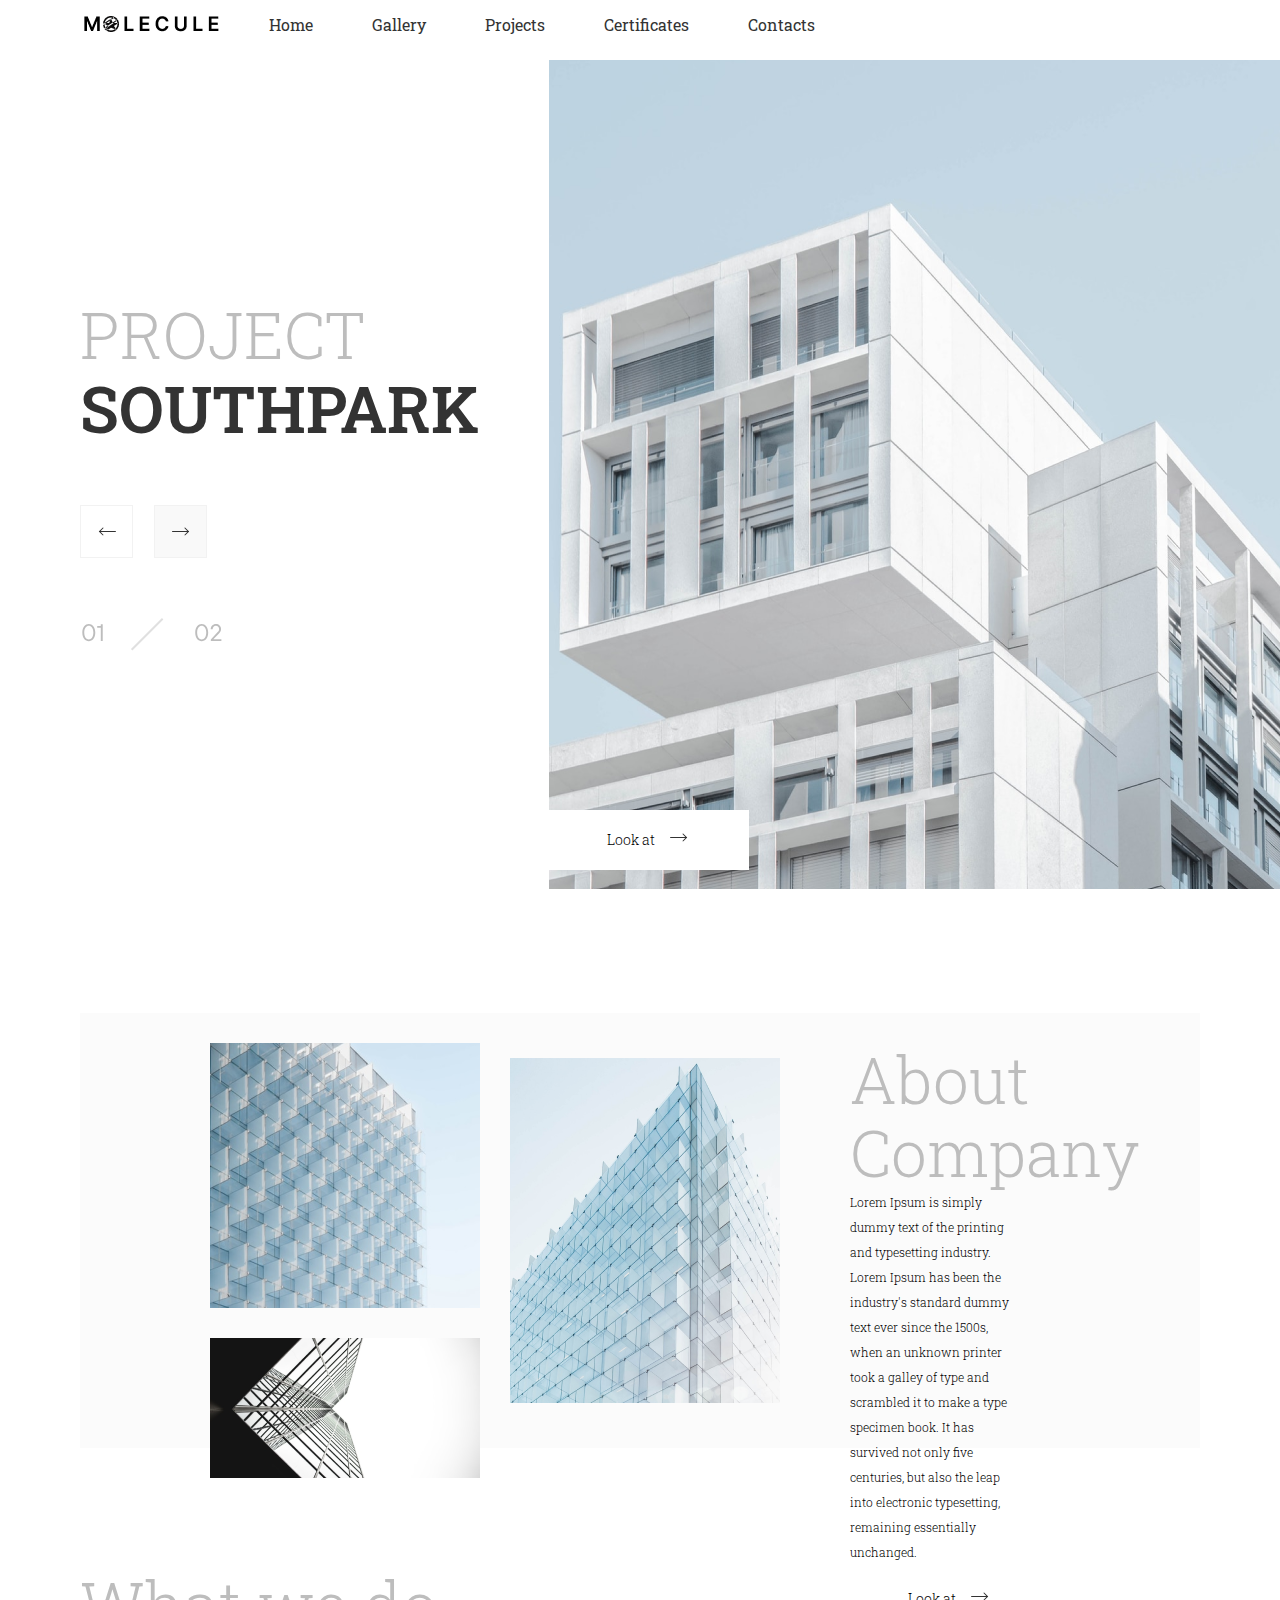
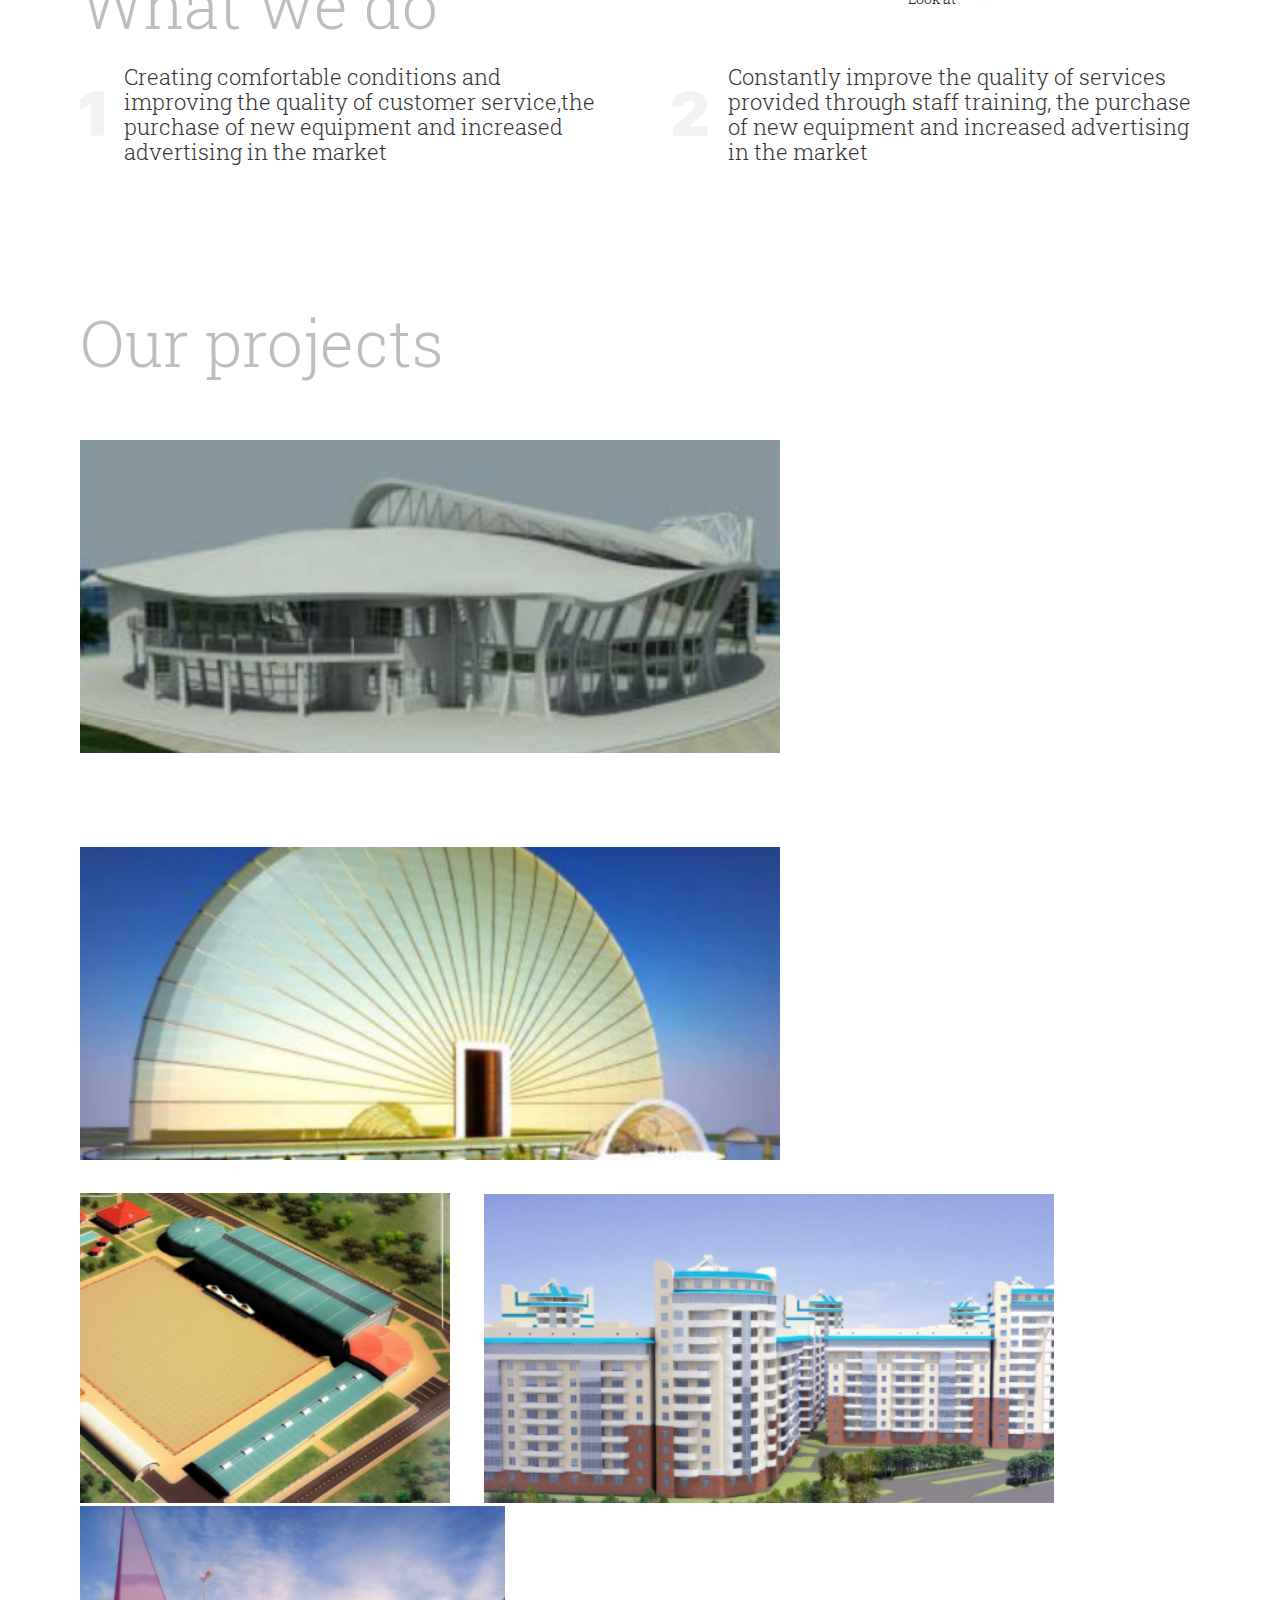
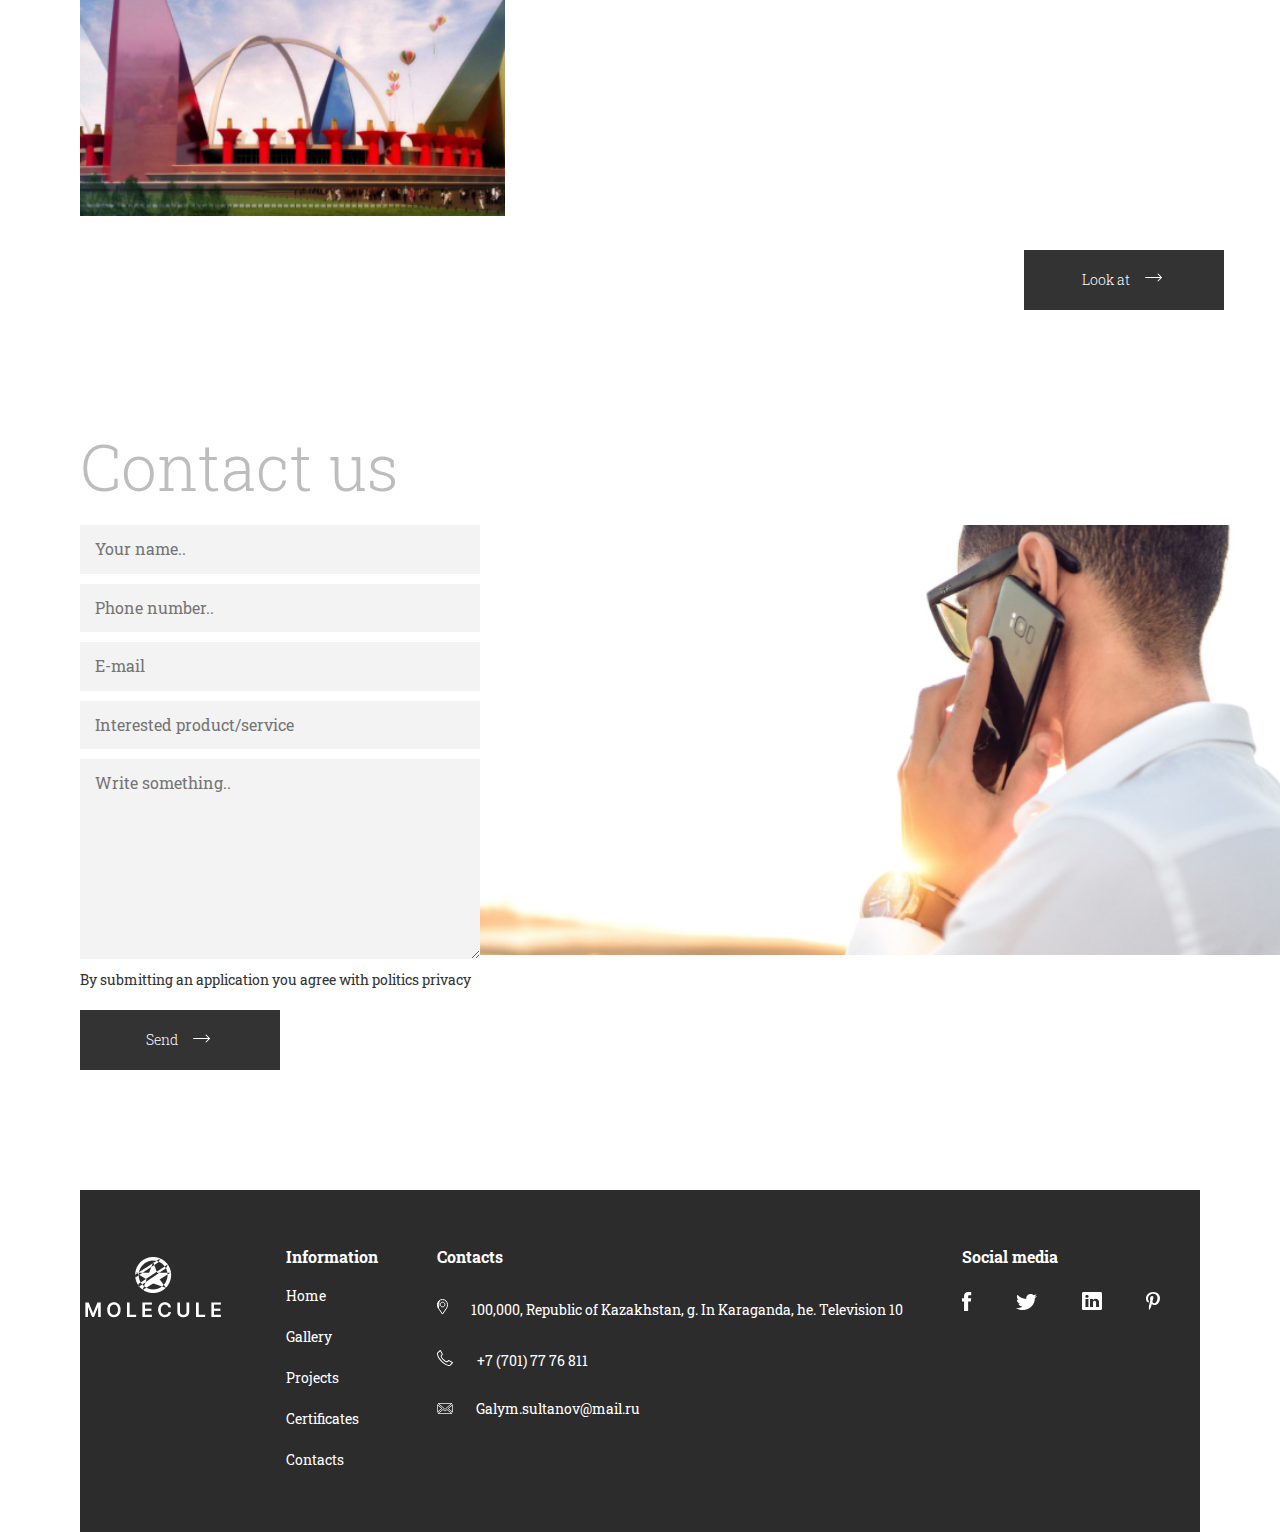
<file: index.html>
<!DOCTYPE html>
<html lang="en">

<head>
    <meta charset="UTF-8">
    <meta http-equiv="X-UA-Compatible" content="IE=edge">
    <meta name="viewport" content="width=device-width, initial-scale=1.0">
    <title>PROJECT NURTOWN</title>
    <link rel="stylesheet" href="./assets/normalize.css">
    <link rel="stylesheet" href="./style.css">
    <link rel="stylesheet" href="./gallery.html">

    <link rel="stylesheet" href="./projects.html">
    <link rel="preconnect" href="https://fonts.googleapis.com">
    <link rel="preconnect" href="https://fonts.gstatic.com" crossorigin>
    <link
        href="https://fonts.googleapis.com/css2?family=DM+Sans:wght@400;500;700&family=Roboto+Slab:wght@300;400;500;600&display=swap"
        rel="stylesheet">
    <link rel="stylesheet" href="./assets/flexboxgrid.min.css">
</head>

<body>
    <header>
        <div class="navigation">
            <nav class="nav-bar">
                <div class="logo">
                    <!-- <svg width="70" height="44" viewBox="0 0 70 44" fill="none" xmlns="http://www.w3.org/2000/svg"
                        xmlns:xlink="http://www.w3.org/1999/xlink">
                        <g clip-path="url(#clip0_1_162)">
                            <path
                                d="M45.6348 21.1039L46.9133 24.0542C47.1496 24.598 47.8001 24.8552 48.3677 24.6293C48.9363 24.4057 49.2059 23.783 48.9703 23.2389L47.6921 20.2896L45.6348 21.1039Z"
                                fill="#333333" />
                            <path d="M46.4878 23.0706L48.5448 22.2561L46.4878 23.0706Z" fill="#333333" />
                            <path d="M42.9373 14.877L45.8465 16.0287L42.9373 14.877Z" fill="#333333" />
                            <path
                                d="M44.5203 8.89657C44.5203 10.4644 43.1914 11.735 41.553 11.735C39.9129 11.735 38.5837 10.4644 38.5837 8.89657C38.5837 7.32909 39.9129 6.05908 41.553 6.05908C43.1911 6.05908 44.5203 7.32909 44.5203 8.89657Z"
                                fill="#333333" />
                            <path
                                d="M43.0358 8.89649C43.0358 9.68086 42.3719 10.3163 41.5527 10.3163C40.7325 10.3163 40.0669 9.68086 40.0669 8.89649C40.0669 8.11278 40.7325 7.4773 41.5527 7.4773C42.3719 7.47694 43.0358 8.11278 43.0358 8.89649Z"
                                fill="#333333" />
                            <path
                                d="M39.4707 10.9197L35.41 20.29L34.3921 24.495L35.0777 24.7665L37.4677 21.1044L38.0363 19.7938C37.5926 18.7692 38.1009 17.5944 39.1724 17.1708L41.5271 11.7341C40.7262 11.7277 40.0016 11.4184 39.4707 10.9197Z"
                                fill="#333333" />
                            <path
                                d="M43.633 10.9189C43.1018 11.4183 42.3766 11.7276 41.5757 11.7337L45.0685 19.7921L47.1249 18.9781L43.633 10.9189Z"
                                fill="#333333" />
                            <path
                                d="M42.6652 4.63959V1.44617C42.6648 0.857652 42.1649 0.381592 41.552 0.381592C40.9371 0.381592 40.4388 0.857008 40.4385 1.44617L40.4388 4.63959H42.6652Z"
                                fill="#333333" />
                            <path
                                d="M41.5528 6.05887C41.7425 6.05887 41.9285 6.07709 42.1085 6.10969V4.63965H40.9956V6.10969C41.1763 6.07676 41.3612 6.05887 41.5528 6.05887Z"
                                fill="#333333" />
                            <path
                                d="M26.0956 25.9407H22.3928V0.380859H26.0963C26.9145 0.380859 27.5774 1.01699 27.5774 1.80136V24.5214H27.5771C27.5767 25.3058 26.9138 25.9407 26.0956 25.9407Z"
                                fill="#333333" />
                            <path
                                d="M25.911 2.51126C26.2179 2.51126 26.4667 2.27281 26.4667 1.97865C26.4667 1.6845 26.2179 1.44604 25.911 1.44604C25.6042 1.44604 25.3555 1.6845 25.3555 1.97865C25.3555 2.27281 25.6042 2.51126 25.911 2.51126Z"
                                fill="#333333" />
                            <path
                                d="M30.1694 15.4695C30.1694 15.7625 30.4184 16.0018 30.725 16.0018C31.032 16.0018 31.2806 15.7625 31.2806 15.4695C31.2806 15.7625 31.5299 16.0018 31.8362 16.0018C32.1431 16.0018 32.3917 15.7625 32.3917 15.4695C32.3917 15.7625 32.1431 16.0018 31.8362 16.0018C31.5299 16.0018 31.2806 15.7625 31.2806 15.4695C31.2806 15.7625 31.032 16.0018 30.725 16.0018C30.4184 16.0018 30.1694 15.7625 30.1694 15.4695Z"
                                fill="#333333" />
                            <path
                                d="M30.9103 0.380859C30.5017 0.380859 30.1694 0.699402 30.1694 1.09175V1.09143V16.0016L31.2802 20.2615L32.3914 16.0016V1.09111V1.09143C32.3914 0.699722 32.0595 0.381179 31.6505 0.381179L30.9103 0.380859Z"
                                fill="#333333" />
                        </g>
                        <path d="M68.5517 31.4048H0V43.857H68.5517V31.4048Z" fill="url(#pattern0)" />
                        <defs>
                            <pattern id="pattern0" patternContentUnits="objectBoundingBox" width="1" height="1">
                                <use xlink:href="#image0_1_162" transform="scale(0.000906618 0.00478469)" />
                            </pattern>
                            <clipPath id="clip0_1_162">
                                <rect width="68.5517" height="41.5272" fill="white"
                                    transform="translate(1.44824 0.142822)" />
                            </clipPath>
                            <image id="image0_1_162" width="1103" height="209"
                                xlink:href="[data-uri]" />
                        </defs>
                    </svg> -->
                <img src="./assets/Logo.png" alt="">             
                </div>
            <div class="nav-links">
                        <ul>
                            <li><a href="./index.html">Home</a></li>
                            <li><a href="./gallery.html">Gallery</a></li>
                            <li><a href="./projects.html">Projects</a></li>
                            <li><a href="#">Certificates</a></li>
                            <li><a href="#">Contacts</a></li>
                        </ul>

                    </div>
            
            </nav>
        </div>
<div class="hero-section">
    <div class="hero-left">
        <div class="hero-text">
            <p class="light-grey">PROJECT</p>
            <p class="bold-dark">SOUTHPARK</p>
            <div class="nav-buttons">
                <svg width="53" height="53" viewBox="0 0 53 53" fill="none" xmlns="http://www.w3.org/2000/svg">
                    <rect x="0.5" y="0.5" width="52" height="52" fill="white" stroke="#F2F2F2"/>
                    <path fill-rule="evenodd" clip-rule="evenodd" d="M36 26.5C36 26.2239 35.7761 26 35.5 26L19.5 26C19.2239 26 19 26.2239 19 26.5C19 26.7761 19.2239 27 19.5 27L35.5 27C35.7761 27 36 26.7761 36 26.5Z" fill="#333333"/>
                    <path fill-rule="evenodd" clip-rule="evenodd" d="M23.3536 22.6464C23.1583 22.4512 22.8417 22.4512 22.6464 22.6464L18.7929 26.5L22.6464 30.3536C22.8417 30.5488 23.1583 30.5488 23.3536 30.3536C23.5488 30.1583 23.5488 29.8417 23.3536 29.6464L20.2071 26.5L23.3536 23.3536C23.5488 23.1583 23.5488 22.8417 23.3536 22.6464Z" fill="#333333"/>
                    </svg>
                    <svg width="54" height="53" viewBox="0 0 54 53" fill="none" xmlns="http://www.w3.org/2000/svg">
                        <rect x="1.4353" y="0.5" width="52" height="52" fill="#F9F9F9" stroke="#F2F2F2"/>
                        <path fill-rule="evenodd" clip-rule="evenodd" d="M18.9353 26.5C18.9353 26.2239 19.1592 26 19.4353 26L35.4353 26C35.7114 26 35.9353 26.2239 35.9353 26.5C35.9353 26.7761 35.7114 27 35.4353 27L19.4353 27C19.1592 27 18.9353 26.7761 18.9353 26.5Z" fill="#333333"/>
                        <path fill-rule="evenodd" clip-rule="evenodd" d="M31.5817 22.6464C31.777 22.4512 32.0936 22.4512 32.2889 22.6464L36.1424 26.5L32.2889 30.3536C32.0936 30.5488 31.777 30.5488 31.5817 30.3536C31.3865 30.1583 31.3865 29.8417 31.5817 29.6464L34.7282 26.5L31.5817 23.3536C31.3865 23.1583 31.3865 22.8417 31.5817 22.6464Z" fill="#333333"/>
                        </svg>      
            </div>
            <svg width="143" height="33" viewBox="0 0 143 33" fill="none" xmlns="http://www.w3.org/2000/svg">
                <path d="M8.79756 23.24C12.2776 23.24 15.2776 20.24 15.2776 14.6C15.2776 8.96 12.2776 5.96 8.79756 5.96C5.31756 5.96 2.31756 8.96 2.31756 14.6C2.31756 20.24 5.31756 23.24 8.79756 23.24ZM8.79756 21.44C6.39756 21.44 4.23756 19.16 4.23756 14.6C4.23756 10.04 6.39756 7.76 8.79756 7.76C11.1976 7.76 13.3576 10.04 13.3576 14.6C13.3576 19.16 11.1976 21.44 8.79756 21.44ZM20.8069 23H22.7269V6.2H20.8069V7.4C20.8069 7.88 20.5669 8.12 20.0869 8.12H17.2069V9.8H20.8069V23Z" fill="#BDBDBD"/>
                <path d="M121.701 23.24C125.181 23.24 128.181 20.24 128.181 14.6C128.181 8.96 125.181 5.96 121.701 5.96C118.221 5.96 115.221 8.96 115.221 14.6C115.221 20.24 118.221 23.24 121.701 23.24ZM121.701 21.44C119.301 21.44 117.141 19.16 117.141 14.6C117.141 10.04 119.301 7.76 121.701 7.76C124.101 7.76 126.261 10.04 126.261 14.6C126.261 19.16 124.101 21.44 121.701 21.44ZM130.83 23H141.39V21.2H133.59V21.08L138.99 15.44C140.166 14.216 141.03 13.04 141.03 11C141.03 8 138.87 5.96 135.87 5.96C132.87 5.96 130.71 8.24 130.71 11.36H132.63C132.63 9.2 134.07 7.76 135.87 7.76C137.79 7.76 139.11 9.08 139.11 11C139.11 12.32 138.63 13.112 137.67 14.12L130.83 21.44V23Z" fill="#BDBDBD"/>
                <line y1="-1" x2="43.8219" y2="-1" transform="matrix(-0.706805 0.707408 -0.706805 -0.707408 81.9285 0)" stroke="#E0E0E0" stroke-width="2"/>
                </svg>
                      
        </div>
    </div>
    <div class="hero-right">
        <div class="hero-img">
            <img src="./assets/firstimg.png" alt="">
        </div>
        <div class="look-button">
            <button type="button" class="button"><span class="button_text">Look at</span>
                <span class="button_icon"><svg width="24" height="24" viewBox="0 0 24 24" fill="none" xmlns="http://www.w3.org/2000/svg">
                    <path fill-rule="evenodd" clip-rule="evenodd" d="M3 11.5C3 11.2239 3.22386 11 3.5 11L19.5 11C19.7761 11 20 11.2239 20 11.5C20 11.7761 19.7761 12 19.5 12L3.5 12C3.22386 12 3 11.7761 3 11.5Z" fill="#333333"/>
                    <path fill-rule="evenodd" clip-rule="evenodd" d="M15.6464 7.64645C15.8417 7.45118 16.1583 7.45118 16.3536 7.64645L20.2071 11.5L16.3536 15.3536C16.1583 15.5488 15.8417 15.5488 15.6464 15.3536C15.4512 15.1583 15.4512 14.8417 15.6464 14.6464L18.7929 11.5L15.6464 8.35355C15.4512 8.15829 15.4512 7.84171 15.6464 7.64645Z" fill="#333333"/>
                    </svg> </span>
                    
            </button>
        </div>
    </div>
</div>
 </header>
 <div class="section section-2">
     <div class="left-imgs">
         <img class="display-1" src="./assets/img2.png" alt="">
         <img class="display-2" src="./assets/img3.png" alt="">
     </div>
     <div class="mid-img">
         <img class="display-3" src="./assets/img4.png" alt="">
     </div>
<div class="section_two-text">
    <span class="light-grey"><p>About Company</p></span>
    <span class="long-text"><p>Lorem Ipsum is simply dummy text of the printing and typesetting industry. Lorem Ipsum has been the industry's standard dummy text ever since the 1500s, when an unknown printer took a galley of type and scrambled it to make a type specimen book. It has survived not only five centuries, but also the leap into electronic typesetting, remaining essentially unchanged.</p></span>
    <button type="button sec-2-btn" class="button"><span class="button_text">Look at</span>
        <span class="button_icon"><svg width="24" height="24" viewBox="0 0 24 24" fill="none" xmlns="http://www.w3.org/2000/svg">
            <path fill-rule="evenodd" clip-rule="evenodd" d="M3 11.5C3 11.2239 3.22386 11 3.5 11L19.5 11C19.7761 11 20 11.2239 20 11.5C20 11.7761 19.7761 12 19.5 12L3.5 12C3.22386 12 3 11.7761 3 11.5Z" fill="#333333"/>
            <path fill-rule="evenodd" clip-rule="evenodd" d="M15.6464 7.64645C15.8417 7.45118 16.1583 7.45118 16.3536 7.64645L20.2071 11.5L16.3536 15.3536C16.1583 15.5488 15.8417 15.5488 15.6464 15.3536C15.4512 15.1583 15.4512 14.8417 15.6464 14.6464L18.7929 11.5L15.6464 8.35355C15.4512 8.15829 15.4512 7.84171 15.6464 7.64645Z" fill="#333333"/>
            </svg> </span>
            
    </button>
</div>

 </div>

 <div class="section section-3">
     <div class="sec-three-header"><span class="light-grey">
        <p>What we do</p>
    </span></div>
    <div class="description">
        <div class="group-one">
            <svg width="78" height="141" viewBox="0 0 78 141" fill="none" xmlns="http://www.w3.org/2000/svg">
                <path d="M35.9688 141V35.5312H35.1875L0.617188 58.3828V23.7148L35.9688 0.0820312H77.375V141H35.9688Z" fill="#F2F2F2"/>
                </svg>
            <span class="brief-text">
                <p>Creating comfortable conditions and improving the quality of customer service,the purchase of new equipment and increased advertising in the market</p>
            </span>              
        </div>
        <div class="group-two">
            <svg width="115" height="145" viewBox="0 0 115 145" fill="none" xmlns="http://www.w3.org/2000/svg">
                <path d="M0.0546875 48.3203C0.0546875 33.8672 5.29557 22.2461 15.7773 13.457C26.2591 4.60286 40.1914 0.175781 57.5742 0.175781C74.5013 0.175781 87.9128 4.11458 97.8086 11.9922C107.77 19.8047 112.75 30.1562 112.75 43.0469C112.75 46.6927 112.132 50.4036 110.895 54.1797C109.658 57.8906 108.225 61.0807 106.598 63.75C105.035 66.4193 102.984 69.2188 100.445 72.1484C97.9714 75.0781 95.9857 77.2591 94.4883 78.6914C92.9909 80.1237 91.168 81.7839 89.0195 83.6719L55.9141 112.969V113.75H114.41V145H2.49609V117.461L59.1367 67.3633C63.9544 63.0664 67.4375 59.1276 69.5859 55.5469C71.7995 51.901 72.9062 48.1576 72.9062 44.3164C72.9062 40.4102 71.4089 37.1875 68.4141 34.6484C65.4193 32.0443 61.3177 30.7422 56.1094 30.7422C50.7057 30.7422 46.2786 32.3698 42.8281 35.625C39.4427 38.8802 37.75 43.0794 37.75 48.2227V49.1016H0.0546875V48.3203Z" fill="#F2F2F2"/>
                </svg>
                
            <span class="brief-text">
                <p>Constantly improve the quality of services provided through staff training, the purchase of new equipment and increased advertising in the market</p>
            </span>              
        </div>
    </div>
    
     
 </div>

 <div class="section projects-section">
     <div class="projects-header">
         <span class="light-grey"><p>Our projects</p></span>
     </div>
     <div class="projects-display">
         <div class="top-projects">
             <img class="one" src="./assets/Rectangle 12.png" alt="">
             <img src="./assets/image 15.png" alt="">
         </div>
         <div class="bottom-projects">
             <img class="one bottom-one" src="./assets/image 16.png" alt="">
             <img class="two" src="./assets/image 17.png" alt="">
             <img class="three" src="./assets/image 18.png" alt="">
         </div>
     </div>
     <button type="button" class="button-dark"><span class="button-dark_text">Look at</span>
        <span class="button-dark_icon"><svg width="24" height="24" viewBox="0 0 24 24" fill="none" xmlns="http://www.w3.org/2000/svg">
            <path fill-rule="evenodd" clip-rule="evenodd" d="M3 11.4998C3 11.2236 3.22386 10.9998 3.5 10.9998L19.5 10.9998C19.7761 10.9998 20 11.2236 20 11.4998C20 11.7759 19.7761 11.9998 19.5 11.9998L3.5 11.9998C3.22386 11.9998 3 11.7759 3 11.4998Z" fill="white"/>
            <path fill-rule="evenodd" clip-rule="evenodd" d="M15.6464 7.6462C15.8417 7.45094 16.1583 7.45094 16.3536 7.6462L20.2071 11.4998L16.3536 15.3533C16.1583 15.5486 15.8417 15.5486 15.6464 15.3533C15.4512 15.158 15.4512 14.8415 15.6464 14.6462L18.7929 11.4998L15.6464 8.35331C15.4512 8.15805 15.4512 7.84146 15.6464 7.6462Z" fill="white"/>
            </svg>
             </span>
            
    </button>
 </div>

 <div class="section contact-section">
    <div class="contact-header">
        <span class="light-grey"><p>Contact us</p></span>
    </div>
    <div class="group-three">
        <div class="contact-form">
        <form>
  
                <input class="form-entry" type="text" id="name" name="name" placeholder="Your name..">
            
                <input class="form-entry" type="text" id="phone" name="phone" placeholder="Phone number..">
            
                <input class="form-entry" type="text" id="email" name="email" placeholder="E-mail">
          
                <input class="form-entry" type="text" id="services" name="services" placeholder="Interested product/service">
                
                <textarea class="form-entry" id="subject" name="subject" placeholder="Write something.." style="height:200px"></textarea>
         </form>
    </div>
        <div class="contact-img">
            <img src="./assets/image 12.png" alt="">
        </div>
    </div>
     <span class="privacy"><p>By submitting an application you agree
        with politics
       privacy</p></span>
       <button type="button" class="button-dark"><span class="button-dark_text">Send</span>
        <span class="button-dark_icon"><svg width="24" height="24" viewBox="0 0 24 24" fill="none" xmlns="http://www.w3.org/2000/svg">
            <path fill-rule="evenodd" clip-rule="evenodd" d="M3 11.4998C3 11.2236 3.22386 10.9998 3.5 10.9998L19.5 10.9998C19.7761 10.9998 20 11.2236 20 11.4998C20 11.7759 19.7761 11.9998 19.5 11.9998L3.5 11.9998C3.22386 11.9998 3 11.7759 3 11.4998Z" fill="white"/>
            <path fill-rule="evenodd" clip-rule="evenodd" d="M15.6464 7.6462C15.8417 7.45094 16.1583 7.45094 16.3536 7.6462L20.2071 11.4998L16.3536 15.3533C16.1583 15.5486 15.8417 15.5486 15.6464 15.3533C15.4512 15.158 15.4512 14.8415 15.6464 14.6462L18.7929 11.4998L15.6464 8.35331C15.4512 8.15805 15.4512 7.84146 15.6464 7.6462Z" fill="white"/>
            </svg>
             </span>
            
    </button>  
 </div>

 
 
</body>
<footer>
    <div class="section footer-section">
        <div class="company-logo">
            <img src="./assets/Black bg-Logo.png" alt="">
        </div>
        <div class="info">
            <span class="footer-headers">Information</span>
            <ul>
                <li>Home</li>
                <li>Gallery</li>
                <li>Projects</li>
                <li>Certificates</li>
                <li>Contacts</li>
            </ul>
        </div>
        <div class="contact-details">
            <span class="footer-headers">Contacts</span>
            <span class="details">
                <p>
                <svg width="11" height="16" viewBox="0 0 11 16" fill="none" xmlns="http://www.w3.org/2000/svg">
                    <path d="M1.50814 9.2492L1.51345 9.25698L5.5 15.1116L9.48655 9.25698L9.49186 9.2492L9.49745 9.24161C10.2363 8.23991 10.5723 6.879 10.4871 5.5225C10.4019 4.16584 9.89922 2.86989 9.03258 1.98859C7.08079 0.00382428 3.91955 0.00377946 1.96742 1.98859L1.50814 9.2492ZM1.50814 9.2492L1.50255 9.24161M1.50814 9.2492L1.50255 9.24161M1.50255 9.24161C0.763724 8.23991 0.42775 6.879 0.51291 5.5225M1.50255 9.24161L0.51291 5.5225M0.51291 5.5225C0.59808 4.16585 1.10077 2.86991 1.9674 1.98862L0.51291 5.5225ZM3.23807 5.53836C3.23807 6.82627 4.26679 7.88453 5.55356 7.88453C6.84032 7.88453 7.86905 6.82627 7.86905 5.53836C7.86905 4.25045 6.84032 3.19219 5.55356 3.19219C4.26679 3.19219 3.23807 4.25045 3.23807 5.53836Z" stroke="white"/>
                    </svg>
                    100,000, Republic of Kazakhstan,
                    g. In Karaganda, he. Television 10</p>
                </span>
                <span class="details"><p>
                    <svg width="17" height="16" viewBox="0 0 17 16" fill="none" xmlns="http://www.w3.org/2000/svg">
                    <mask id="path-1-inside-1_1_131" fill="white">
                    <path d="M16.0028 12.6271C16.0367 12.887 15.9575 13.113 15.7655 13.305L13.5113 15.5422C13.4096 15.6552 13.2768 15.7514 13.113 15.8304C12.9492 15.9095 12.7882 15.9604 12.63 15.9829C12.6187 15.9829 12.5848 15.9858 12.5282 15.9915C12.4718 15.9971 12.3984 16 12.308 16C12.0932 16 11.7457 15.9633 11.2655 15.8898C10.7853 15.8163 10.1978 15.6355 9.5029 15.3474C8.80787 15.0593 8.01976 14.627 7.13844 14.0508C6.25711 13.4746 5.31923 12.6836 4.32488 11.6779C3.53392 10.8983 2.87856 10.1525 2.35878 9.44068C1.83901 8.72879 1.42093 8.0706 1.10455 7.46608C0.788135 6.86156 0.550847 6.31354 0.392655 5.82202C0.234463 5.33049 0.127118 4.90677 0.0706214 4.55083C0.0141243 4.1949 -0.00847457 3.91524 0.00282486 3.71185C0.0141243 3.50847 0.019774 3.39547 0.019774 3.37287C0.0423728 3.21468 0.0932202 3.05366 0.172316 2.88982C0.251412 2.72598 0.347457 2.59321 0.460451 2.49152L2.71469 0.237287C2.87288 0.0790958 3.05367 0 3.25706 0C3.40395 0 3.53389 0.0423728 3.64689 0.127118C3.75988 0.211864 3.85593 0.316383 3.93502 0.440677L5.74858 3.88135C5.85028 4.06214 5.87852 4.25988 5.83333 4.47456C5.78813 4.68925 5.69208 4.87004 5.54519 5.01694L4.71468 5.84744C4.69208 5.87004 4.67231 5.90676 4.65536 5.95761C4.63841 6.00846 4.62994 6.05083 4.62994 6.08473C4.67514 6.32202 4.77683 6.5932 4.93502 6.89829C5.07062 7.16947 5.27965 7.49998 5.56214 7.88981C5.84463 8.27964 6.24575 8.72876 6.76553 9.23724C7.274 9.75706 7.72598 10.161 8.12146 10.4492C8.51686 10.7372 8.84748 10.9491 9.11301 11.0847C9.37855 11.2203 9.58194 11.3022 9.72315 11.3304L9.93496 11.3728C9.95756 11.3728 9.99437 11.3643 10.0452 11.3474C10.096 11.3304 10.1327 11.3106 10.1554 11.288L11.1214 10.305C11.3249 10.1242 11.5621 10.0338 11.8333 10.0338C12.0255 10.0338 12.1779 10.0677 12.2909 10.1355H12.3078L15.579 12.0677C15.8164 12.2147 15.9576 12.4011 16.0028 12.6271Z"/>
                    </mask>
                    <path d="M16.0028 12.6271L16.9944 12.4977L16.99 12.4641L16.9834 12.4309L16.0028 12.6271ZM15.7655 13.305L16.4699 14.0148L16.4727 14.0121L15.7655 13.305ZM13.5113 15.5422L12.8069 14.8325L12.7869 14.8523L12.768 14.8733L13.5113 15.5422ZM13.113 15.8304L12.6786 14.9297L12.6781 14.9299L13.113 15.8304ZM12.63 15.9829V16.9829H12.701L12.7713 16.9729L12.63 15.9829ZM12.5282 15.9915L12.6274 16.9866L12.6277 16.9865L12.5282 15.9915ZM9.5029 15.3474L9.88587 14.4237L9.88586 14.4237L9.5029 15.3474ZM7.13844 14.0508L7.68566 13.2138L7.68564 13.2138L7.13844 14.0508ZM4.32488 11.6779L5.03604 10.9748L5.02688 10.9658L4.32488 11.6779ZM2.35878 9.44068L1.55115 10.0304L1.55117 10.0304L2.35878 9.44068ZM1.10455 7.46608L1.99054 7.00238L1.99052 7.00235L1.10455 7.46608ZM0.019774 3.37287L-0.970176 3.23145L-0.980226 3.3018V3.37287H0.019774ZM0.460451 2.49152L1.12942 3.23481L1.14896 3.21722L1.16756 3.19863L0.460451 2.49152ZM2.71469 0.237287L3.42179 0.944395V0.944395L2.71469 0.237287ZM3.93502 0.440677L4.81966 -0.025609L4.80061 -0.0617409L4.77868 -0.0961993L3.93502 0.440677ZM5.74858 3.88135L4.86395 4.34763L4.87031 4.35971L4.87701 4.37161L5.74858 3.88135ZM5.54519 5.01694L4.83808 4.30983L4.83808 4.30983L5.54519 5.01694ZM4.71468 5.84744L5.42179 6.55455L5.42179 6.55455L4.71468 5.84744ZM4.62994 6.08473H3.62994V6.17912L3.6476 6.27184L4.62994 6.08473ZM4.93502 6.89829L5.82945 6.45107L5.82616 6.4445L5.82278 6.43797L4.93502 6.89829ZM6.76553 9.23724L7.4804 8.53798L7.4727 8.5301L7.46482 8.5224L6.76553 9.23724ZM8.12146 10.4492L7.53253 11.2573L7.53267 11.2574L8.12146 10.4492ZM9.72315 11.3304L9.91944 10.3498L9.91875 10.3497L9.72315 11.3304ZM9.93496 11.3728L9.73867 12.3533L9.83585 12.3728H9.93496V11.3728ZM10.0452 11.3474L10.3612 12.2961L10.3618 12.2959L10.0452 11.3474ZM10.1554 11.288L10.8625 11.9952L10.8686 11.9889L10.1554 11.288ZM11.1214 10.305L10.4573 9.55733L10.432 9.57986L10.4082 9.60405L11.1214 10.305ZM12.2909 10.1355L11.7763 10.9929L12.0138 11.1355H12.2909V10.1355ZM12.3078 10.1355L12.8164 9.2745L12.5811 9.13551H12.3078V10.1355ZM15.579 12.0677L16.1055 11.2175L16.0966 11.212L16.0876 11.2067L15.579 12.0677ZM15.0112 12.7565C15.0099 12.7464 15.0083 12.709 15.0251 12.6611C15.0414 12.6144 15.0626 12.5938 15.0583 12.598L16.4727 14.0121C16.8746 13.61 17.0702 13.0786 16.9944 12.4977L15.0112 12.7565ZM15.0611 12.5953L12.8069 14.8325L14.2157 16.252L16.4699 14.0148L15.0611 12.5953ZM12.768 14.8733C12.7678 14.8735 12.7627 14.8792 12.7492 14.8889C12.7355 14.8989 12.713 14.9131 12.6786 14.9297L13.5474 16.7311C13.8062 16.6063 14.051 16.4375 14.2546 16.2112L12.768 14.8733ZM12.6781 14.9299C12.5943 14.9704 12.532 14.9868 12.4887 14.993L12.7713 16.9729C13.0444 16.9339 13.304 16.8486 13.5479 16.7309L12.6781 14.9299ZM12.63 14.9829C12.5554 14.9829 12.4569 14.9936 12.4288 14.9964L12.6277 16.9865C12.6405 16.9852 12.6513 16.9842 12.6603 16.9833C12.6695 16.9825 12.6759 16.9819 12.6802 16.9815C12.6823 16.9814 12.6834 16.9813 12.6838 16.9812C12.6842 16.9812 12.6832 16.9813 12.681 16.9814C12.679 16.9816 12.6742 16.9819 12.6674 16.9822C12.6639 16.9823 12.6591 16.9825 12.6533 16.9826C12.6477 16.9828 12.6397 16.9829 12.63 16.9829V14.9829ZM12.4291 14.9964C12.4185 14.9975 12.3814 15 12.308 15V17C12.4153 17 12.5251 16.9967 12.6274 16.9866L12.4291 14.9964ZM12.308 15C12.1756 15 11.8933 14.9742 11.4168 14.9013L11.1143 16.8783C11.5982 16.9523 12.0109 17 12.308 17V15ZM11.4168 14.9013C11.047 14.8447 10.5422 14.6958 9.88587 14.4237L9.11992 16.2712C9.85327 16.5752 10.5236 16.7879 11.1143 16.8783L11.4168 14.9013ZM9.88586 14.4237C9.26584 14.1666 8.53398 13.7685 7.68566 13.2138L6.59121 14.8878C7.50555 15.4856 8.34991 15.952 9.11993 16.2712L9.88586 14.4237ZM7.68564 13.2138C6.87975 12.6869 5.99637 11.9462 5.03598 10.9748L3.61378 12.381C4.64209 13.421 5.63447 14.2623 6.59123 14.8878L7.68564 13.2138ZM5.02688 10.9658C4.26498 10.2147 3.64739 9.5097 3.1664 8.85097L1.55117 10.0304C2.10972 10.7953 2.80287 11.5818 3.62288 12.3901L5.02688 10.9658ZM3.16642 8.851C2.6679 8.16822 2.27846 7.55251 1.99054 7.00238L0.218553 7.92978C0.563401 8.58869 1.01012 9.28936 1.55115 10.0304L3.16642 8.851ZM1.99052 7.00235C1.69268 6.4333 1.48079 5.9389 1.34457 5.51565L-0.55926 6.12838C-0.379092 6.68819 -0.116406 7.28983 0.21857 7.92981L1.99052 7.00235ZM1.34457 5.51565C1.19599 5.05399 1.10408 4.68278 1.05826 4.39407L-0.917014 4.7076C-0.849848 5.13075 -0.72706 5.607 -0.55926 6.12838L1.34457 5.51565ZM1.05826 4.39407C1.00579 4.06355 0.995827 3.86558 1.00129 3.76732L-0.995636 3.65638C-1.01278 3.96491 -0.977545 4.32626 -0.917014 4.7076L1.05826 4.39407ZM1.00129 3.76732C1.01131 3.58687 1.01977 3.43174 1.01977 3.37287H-0.980226C-0.980226 3.35422 -0.979567 3.34471 -0.980418 3.36514C-0.980959 3.37811 -0.981864 3.39759 -0.983216 3.42463C-0.985903 3.47838 -0.990021 3.55533 -0.995636 3.65638L1.00129 3.76732ZM1.00972 3.51429C1.01593 3.47088 1.03239 3.40842 1.07287 3.32457L-0.728235 2.45507C-0.845947 2.6989 -0.931179 2.95848 -0.970176 3.23145L1.00972 3.51429ZM1.07287 3.32457C1.08958 3.28995 1.10391 3.26729 1.1139 3.25349C1.12371 3.23992 1.12932 3.2349 1.12942 3.23481L-0.208513 1.74822C-0.434986 1.95205 -0.60357 2.19684 -0.728235 2.45507L1.07287 3.32457ZM1.16756 3.19863L3.42179 0.944395L2.00758 -0.46982L-0.246655 1.78441L1.16756 3.19863ZM3.42179 0.944395C3.42442 0.941771 3.40782 0.958821 3.36974 0.975479C3.32983 0.99294 3.28899 1 3.25706 1V-1C2.76068 -1 2.33272 -0.794955 2.00758 -0.46982L3.42179 0.944395ZM3.25706 1C3.23308 1 3.19701 0.996318 3.15466 0.98251C3.1119 0.968564 3.07517 0.948327 3.04689 0.927119L4.24689 -0.672882C3.95352 -0.892907 3.61104 -1 3.25706 -1V1ZM3.04689 0.927119C3.05935 0.936463 3.07414 0.950493 3.09136 0.977553L4.77868 -0.0961993C4.63771 -0.317726 4.46042 -0.512735 4.24689 -0.672882L3.04689 0.927119ZM3.05039 0.906963L4.86395 4.34763L6.63321 3.41506L4.81966 -0.025609L3.05039 0.906963ZM4.87701 4.37161C4.86951 4.35828 4.86015 4.3351 4.85609 4.30666C4.85215 4.27912 4.85568 4.26425 4.85478 4.26855L6.81188 4.68057C6.90391 4.24342 6.84805 3.79622 6.62016 3.39108L4.87701 4.37161ZM4.85478 4.26855C4.85011 4.2907 4.84527 4.30014 4.84428 4.30202C4.84349 4.3035 4.84243 4.30548 4.83808 4.30983L6.2523 5.72404C6.54423 5.43211 6.72907 5.07389 6.81188 4.68057L4.85478 4.26855ZM4.83808 4.30983L4.00758 5.14033L5.42179 6.55455L6.2523 5.72404L4.83808 4.30983ZM4.00758 5.14033C3.82477 5.32314 3.74364 5.53049 3.70668 5.64138L5.60404 6.27384C5.5992 6.28838 5.58712 6.32194 5.56337 6.36604C5.54035 6.4088 5.49659 6.47975 5.42179 6.55455L4.00758 5.14033ZM3.70668 5.64138C3.67309 5.74214 3.62994 5.89958 3.62994 6.08473H5.62994C5.62994 6.14869 5.62222 6.19692 5.61687 6.22364C5.61132 6.2514 5.60571 6.26884 5.60404 6.27384L3.70668 5.64138ZM3.6476 6.27184C3.71679 6.63509 3.86166 7.00065 4.04727 7.3586L5.82278 6.43797C5.692 6.18575 5.63348 6.00895 5.61228 5.89762L3.6476 6.27184ZM4.0406 7.3455C4.21043 7.68516 4.45418 8.06506 4.75239 8.47659L6.37189 7.30303C6.10513 6.9349 5.9308 6.65378 5.82945 6.45107L4.0406 7.3455ZM4.75239 8.47659C5.08019 8.92895 5.52429 9.42191 6.06623 9.95207L7.46482 8.5224C6.96722 8.03562 6.60906 7.63033 6.37189 7.30303L4.75239 8.47659ZM6.05066 9.93649C6.58131 10.479 7.07624 10.9248 7.53253 11.2573L8.71039 9.64097C8.37572 9.39709 7.96669 9.03513 7.4804 8.53798L6.05066 9.93649ZM7.53267 11.2574C7.94725 11.5594 8.32587 11.8056 8.65823 11.9753L9.56779 10.1941C9.36908 10.0926 9.08646 9.91491 8.71025 9.64087L7.53267 11.2574ZM8.65823 11.9753C8.9376 12.118 9.24358 12.2544 9.52755 12.3111L9.91875 10.3497C9.93174 10.3523 9.90891 10.3487 9.83824 10.3202C9.77197 10.2935 9.68278 10.2528 9.56779 10.1941L8.65823 11.9753ZM9.52686 12.3109L9.73867 12.3533L10.1313 10.3923L9.91944 10.3498L9.52686 12.3109ZM9.93496 12.3728C10.136 12.3728 10.3103 12.3131 10.3612 12.2961L9.72908 10.3986C9.72232 10.4009 9.73241 10.3972 9.75461 10.392C9.76628 10.3893 9.7864 10.3851 9.813 10.3813C9.83825 10.3777 9.88077 10.3728 9.93496 10.3728V12.3728ZM10.3618 12.2959C10.472 12.2591 10.6795 12.1781 10.8625 11.9951L9.44825 10.5809C9.5231 10.5061 9.5941 10.4623 9.63681 10.4393C9.68083 10.4156 9.71424 10.4036 9.72847 10.3988L10.3618 12.2959ZM10.8686 11.9889L11.8347 11.0059L10.4082 9.60405L9.44212 10.5871L10.8686 11.9889ZM11.7855 11.0526C11.7951 11.0441 11.8015 11.0399 11.8044 11.0381C11.8059 11.0371 11.8069 11.0366 11.8073 11.0364C11.8078 11.0362 11.808 11.0361 11.808 11.0361C11.808 11.0361 11.8081 11.036 11.8085 11.0359C11.8089 11.0358 11.8098 11.0356 11.8113 11.0353C11.8143 11.0348 11.8213 11.0338 11.8333 11.0338V9.03382C11.3161 9.03382 10.8429 9.21479 10.4573 9.55733L11.7855 11.0526ZM11.8333 11.0338C11.8724 11.0338 11.8839 11.0374 11.8749 11.0354C11.8651 11.0332 11.8273 11.0235 11.7763 10.9929L12.8056 9.27811C12.4816 9.08365 12.1287 9.03382 11.8333 9.03382V11.0338ZM12.2909 11.1355H12.3078V9.13551H12.2909V11.1355ZM11.7993 10.9965L15.0704 12.9287L16.0876 11.2067L12.8164 9.2745L11.7993 10.9965ZM15.0525 12.9179C15.0864 12.9389 15.0824 12.9435 15.0659 12.9217C15.0576 12.9108 15.0482 12.8957 15.0397 12.877C15.0312 12.8582 15.0255 12.8397 15.0222 12.8233L16.9834 12.4309C16.8726 11.8772 16.5245 11.477 16.1055 11.2175L15.0525 12.9179Z" fill="white" mask="url(#path-1-inside-1_1_131)"/>
                    </svg>
                    +7 (701) 77 76 811</p></span>
                    <span class="details"><p>
                        <svg width="16" height="11" viewBox="0 0 16 11" fill="none" xmlns="http://www.w3.org/2000/svg">
                        <path d="M8.13945 6.16166L8.13943 6.16163L8.13512 6.16456C8.10734 6.18343 8.06694 6.19696 8.0235 6.19696H8.02008C7.95651 6.19696 7.91576 6.17544 7.90255 6.1642L7.90186 6.16361L1.09985 0.4H14.9358L8.4497 5.90252L8.44932 5.90285L8.16437 6.1452L8.16349 6.14579L8.13945 6.16166ZM10.0346 6.48934L15.0112 10.6H0.983875L5.97125 6.45877L6.96401 7.30051L6.9651 7.30143C7.25806 7.54803 7.63451 7.67805 8.02235 7.67805C8.4099 7.67805 8.78655 7.54692 9.07963 7.29972L9.08053 7.29895L10.0346 6.48934ZM4.82991 5.4915L0.4 9.17041V1.73773L4.82991 5.4915ZM15.6 1.76878V9.17559L11.1765 5.52124L15.6 1.76878Z" stroke="white" stroke-width="0.8"/>
                        </svg>
                        Galym.sultanov@mail.ru</p></span>
        </div>
        <div class="socials">
            <span class="footer-headers">Social media</span>
            <div class="sm-icons">
            <svg width="10" height="19" viewBox="0 0 10 19" fill="none" xmlns="http://www.w3.org/2000/svg">
                <path fill-rule="evenodd" clip-rule="evenodd" d="M6.13698 18.993H2.04598V9.49903H0.000976562V6.22603H2.04598V4.26203C2.04598 1.59303 3.20098 0.00402832 6.47898 0.00402832H9.20898V3.27703H7.50398C6.22598 3.27703 6.14198 3.73503 6.14198 4.58903L6.13698 6.22603H9.22898L8.86698 9.49903H6.13698V18.993Z" fill="white"/>
                </svg>
                <svg width="22" height="17" viewBox="0 0 22 17" fill="none" xmlns="http://www.w3.org/2000/svg">
                    <path fill-rule="evenodd" clip-rule="evenodd" d="M21.008 1.89598C20.235 2.21798 19.404 2.43298 18.533 2.53098C19.423 2.03098 20.106 1.23898 20.428 0.296977C19.594 0.758977 18.672 1.09498 17.69 1.27698C16.905 0.490977 15.784 0.000976562 14.545 0.000976562C12.165 0.000976562 10.234 1.80998 10.234 4.03998C10.234 4.35698 10.272 4.66598 10.346 4.96098C6.764 4.79198 3.588 3.18398 1.462 0.740977C1.091 1.33798 0.879 2.03098 0.879 2.77198C0.879 4.17198 1.64 5.40998 2.796 6.13398C2.09 6.11198 1.426 5.93098 0.844 5.62798C0.844 5.64598 0.844 5.66098 0.844 5.67998C0.844 7.63698 2.329 9.26898 4.301 9.63998C3.94 9.73198 3.558 9.77998 3.166 9.77998C2.888 9.77998 2.618 9.75598 2.355 9.70998C2.903 11.313 4.495 12.482 6.381 12.515C4.906 13.598 3.048 14.243 1.028 14.243C0.68 14.243 0.337 14.224 0 14.187C1.907 15.332 4.173 16.002 6.607 16.002C14.535 16.002 18.87 9.84598 18.87 4.50898C18.87 4.33298 18.865 4.15998 18.857 3.98598C19.699 3.41598 20.43 2.70498 21.008 1.89598Z" fill="white"/>
                    </svg>
                    <svg width="20" height="20" viewBox="0 0 20 20" fill="none" xmlns="http://www.w3.org/2000/svg">
                        <path fill-rule="evenodd" clip-rule="evenodd" d="M18.512 19.013H1.48799C0.671986 19.013 0.0109863 18.434 0.0109863 17.72V2.28199C0.0109863 1.56899 0.671986 0.98999 1.48799 0.98999H18.512C19.327 0.98999 19.988 1.56899 19.988 2.28199V17.72C19.988 18.434 19.327 19.013 18.512 19.013ZM3.47299 16.044H6.41499V7.90699H3.47299V16.044ZM4.96399 3.98499C3.95699 3.98499 3.29999 4.59199 3.29999 5.39099C3.29999 6.17099 3.93799 6.79699 4.92499 6.79699H4.94399C5.96999 6.79699 6.60799 6.17099 6.60799 5.39099C6.58999 4.59199 5.96999 3.98499 4.96399 3.98499ZM17.023 11.379C17.023 8.87899 15.571 7.71599 13.636 7.71599C12.074 7.71599 11.376 8.50499 10.985 9.05999V7.90699H8.04299C8.08199 8.67099 8.04299 16.044 8.04299 16.044H10.985V11.5C10.985 11.258 11.004 11.014 11.082 10.841C11.294 10.355 11.779 9.85199 12.591 9.85199C13.656 9.85199 14.081 10.598 14.081 11.692V16.044H17.023V11.379ZM10.965 9.08699C10.971 9.07799 10.979 9.06899 10.985 9.05999V9.08699H10.965Z" fill="white"/>
                        </svg>
                        <svg width="14" height="19" viewBox="0 0 14 19" fill="none" xmlns="http://www.w3.org/2000/svg">
                            <path fill-rule="evenodd" clip-rule="evenodd" d="M7.42398 0C2.48898 0 0.000976562 3.522 0.000976562 6.46C0.000976562 8.238 0.676977 9.82 2.12798 10.41C2.36598 10.507 2.57898 10.413 2.64798 10.151C2.69598 9.97 2.80998 9.512 2.85998 9.321C2.92998 9.062 2.90298 8.971 2.71098 8.745C2.29198 8.254 2.02498 7.618 2.02498 6.717C2.02498 4.104 3.98898 1.765 7.13898 1.765C9.92798 1.765 11.46 3.462 11.46 5.727C11.46 8.709 10.135 11.225 8.16698 11.225C7.08098 11.225 6.26798 10.33 6.52798 9.233C6.84098 7.924 7.44498 6.51 7.44498 5.564C7.44498 4.718 6.98898 4.012 6.04398 4.012C4.93398 4.012 4.04198 5.156 4.04198 6.688C4.04198 7.665 4.37298 8.325 4.37298 8.325C4.37298 8.325 3.23598 13.119 3.03698 13.959C2.63998 15.631 2.97798 17.681 3.00598 17.889C3.02298 18.011 3.18098 18.04 3.25298 17.948C3.35498 17.814 4.67798 16.189 5.12798 14.564C5.25498 14.104 5.85798 11.722 5.85798 11.722C6.21898 12.407 7.27398 13.011 8.39498 13.011C11.734 13.011 13.999 9.98 13.999 5.924C13.999 2.857 11.39 0 7.42398 0Z" fill="white"/>
                            </svg>
                        </div>
                                            
        </div>
    </div>
</footer>

</html>
</file>
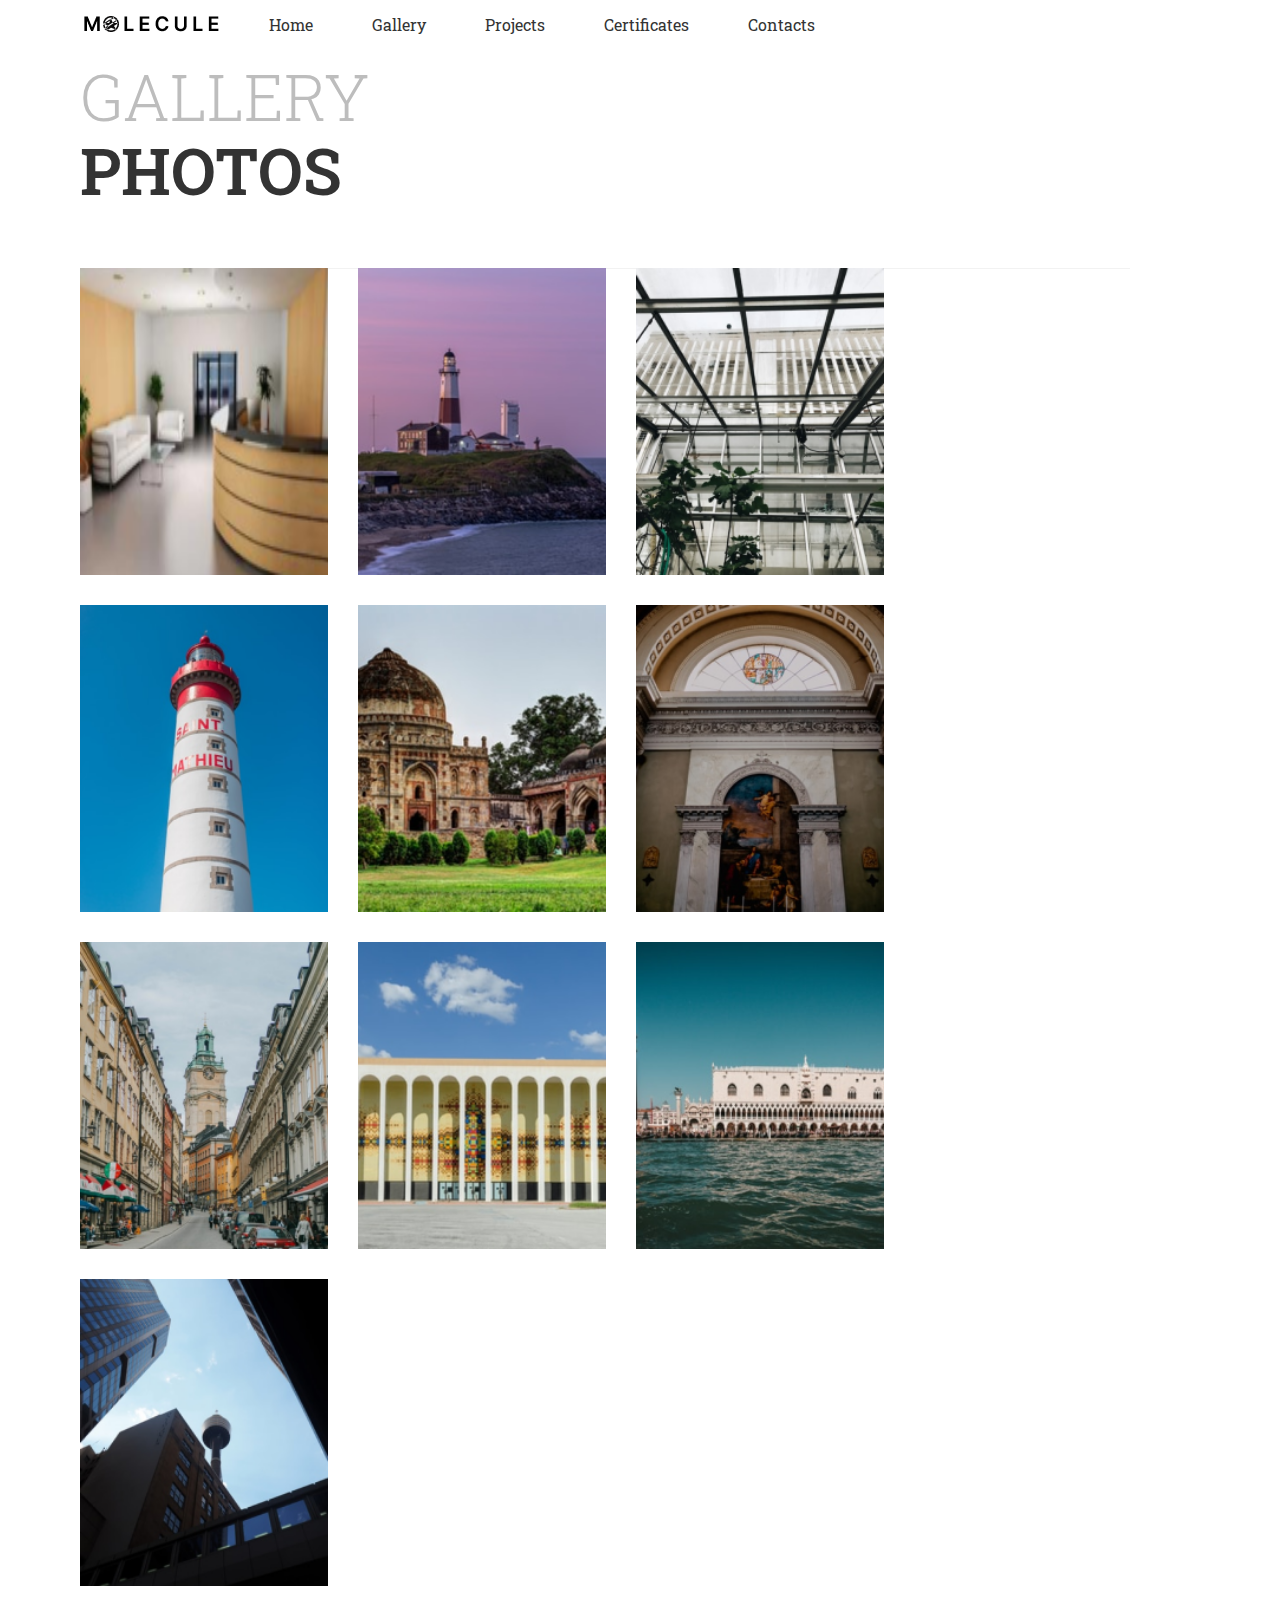
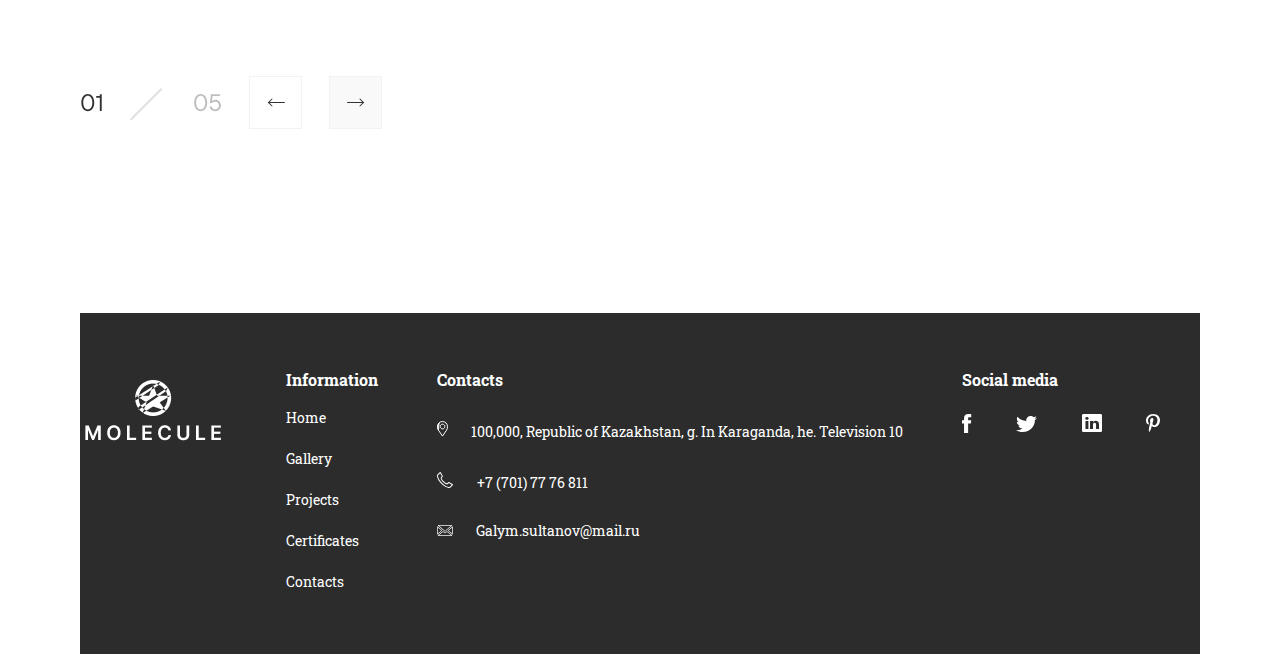
<file: gallery.html>
<!DOCTYPE html>
<html lang="en">

<head>
    <meta charset="UTF-8">
    <meta http-equiv="X-UA-Compatible" content="IE=edge">
    <meta name="viewport" content="width=device-width, initial-scale=1.0">
    <title>PROJECT NURTOWN</title>
    <link rel="stylesheet" href="./assets/normalize.css">
    <link rel="stylesheet" href="./style.css">
    <link rel="stylesheet" href="./gallery.html">
    <link rel="stylesheet" href="./projects.html">
    <link rel="preconnect" href="https://fonts.googleapis.com">
    <link rel="preconnect" href="https://fonts.gstatic.com" crossorigin>
    <link
        href="https://fonts.googleapis.com/css2?family=DM+Sans:wght@400;500;700&family=Roboto+Slab:wght@300;400;500;600&display=swap"
        rel="stylesheet">
    <link rel="stylesheet" href="./assets/flexboxgrid.min.css">
</head>

<body>
    <header>
        <div class="navigation">
            <nav class="nav-bar">
                <div class="logo">
                
                <img src="./assets/Logo.png" alt="">             
                </div>
            <div class="nav-links">
                        <ul>
                            <li><a href="./index.html">Home</a></li>
                            <li><a href="./gallery.html">Gallery</a></li>
                            <li><a href="./projects.html">Projects</a></li>
                            <li><a href="#">Certificates</a></li>
                            <li><a href="#">Contacts</a></li>
                        </ul>

                    </div>
            
            </nav>
        </div>

        <div class="hero-section">
            <div class="gallery-hero-left">
                <div class="gallery-hero">
                    <div class="gallery-hero-text">
                        <p class="light-grey">GALLERY</p>
                    <p class="bold-dark">PHOTOS</p>
                    </div>
                    <hr class="gallery-line">
                    <div class="gallery-images">
                        <img src="./assets/g1.png" alt="">
                        <img src="./assets/g2.png" alt="">
                        <img src="./assets/g3.png" alt="">
                        <img src="./assets/g4.png" alt="">
                        <img src="./assets/g5.png" alt="">
                        <img src="./assets/g6.png" alt="">
                        <img src="./assets/g7.png" alt="">
                        <img src="./assets/g8.png" alt="">
                        <img src="./assets/g9.png" alt="">
                        <img src="./assets/g10.png" alt="">
                    </div>
                    <div class="gallery-nav-buttons">
                        <svg class="no-viewed" width="143" height="33" viewBox="0 0 143 33" fill="none" xmlns="http://www.w3.org/2000/svg">
                            <path d="M7.8 23.24C11.28 23.24 14.28 20.24 14.28 14.6C14.28 8.96 11.28 5.96 7.8 5.96C4.32 5.96 1.32 8.96 1.32 14.6C1.32 20.24 4.32 23.24 7.8 23.24ZM7.8 21.44C5.4 21.44 3.24 19.16 3.24 14.6C3.24 10.04 5.4 7.76 7.8 7.76C10.2 7.76 12.36 10.04 12.36 14.6C12.36 19.16 10.2 21.44 7.8 21.44ZM19.8094 23H21.7294V6.2H19.8094V7.4C19.8094 7.88 19.5694 8.12 19.0894 8.12H16.2094V9.8H19.8094V23Z" fill="#333333"/>
                            <path d="M120.704 23.24C124.184 23.24 127.184 20.24 127.184 14.6C127.184 8.96 124.184 5.96 120.704 5.96C117.224 5.96 114.224 8.96 114.224 14.6C114.224 20.24 117.224 23.24 120.704 23.24ZM120.704 21.44C118.304 21.44 116.144 19.16 116.144 14.6C116.144 10.04 118.304 7.76 120.704 7.76C123.104 7.76 125.264 10.04 125.264 14.6C125.264 19.16 123.104 21.44 120.704 21.44ZM135.113 23.24C138.473 23.24 140.873 20.84 140.873 17.528C140.873 14.24 138.353 11.84 135.473 11.84C134.153 11.84 132.953 12.2 132.113 12.92H131.993L132.521 8H139.913V6.2H130.913L129.953 15.08H131.993C132.713 14.12 133.913 13.64 135.233 13.64C137.393 13.64 138.953 15.2 138.953 17.528C138.953 19.76 137.273 21.44 135.113 21.44C133.313 21.44 131.873 20.36 131.513 18.56H129.593C129.953 21.56 132.353 23.24 135.113 23.24Z" fill="#BDBDBD"/>
                            <line y1="-1" x2="43.8219" y2="-1" transform="matrix(-0.706805 0.707408 -0.706805 -0.707408 80.9309 0)" stroke="#E0E0E0" stroke-width="2"/>
                            </svg>
                            <div class="directions">
                                <svg width="53" height="53" viewBox="0 0 53 53" fill="none" xmlns="http://www.w3.org/2000/svg">
                                    <rect x="0.5" y="0.5" width="52" height="52" fill="white" stroke="#F2F2F2"/>
                                    <path fill-rule="evenodd" clip-rule="evenodd" d="M36 26.5C36 26.2239 35.7761 26 35.5 26L19.5 26C19.2239 26 19 26.2239 19 26.5C19 26.7761 19.2239 27 19.5 27L35.5 27C35.7761 27 36 26.7761 36 26.5Z" fill="#333333"/>
                                    <path fill-rule="evenodd" clip-rule="evenodd" d="M23.3536 22.6464C23.1583 22.4512 22.8417 22.4512 22.6464 22.6464L18.7929 26.5L22.6464 30.3536C22.8417 30.5488 23.1583 30.5488 23.3536 30.3536C23.5488 30.1583 23.5488 29.8417 23.3536 29.6464L20.2071 26.5L23.3536 23.3536C23.5488 23.1583 23.5488 22.8417 23.3536 22.6464Z" fill="#333333"/>
                                    </svg>
                                    <svg width="54" height="53" viewBox="0 0 54 53" fill="none" xmlns="http://www.w3.org/2000/svg">
                                        <rect x="1.4353" y="0.5" width="52" height="52" fill="#F9F9F9" stroke="#F2F2F2"/>
                                        <path fill-rule="evenodd" clip-rule="evenodd" d="M18.9353 26.5C18.9353 26.2239 19.1592 26 19.4353 26L35.4353 26C35.7114 26 35.9353 26.2239 35.9353 26.5C35.9353 26.7761 35.7114 27 35.4353 27L19.4353 27C19.1592 27 18.9353 26.7761 18.9353 26.5Z" fill="#333333"/>
                                        <path fill-rule="evenodd" clip-rule="evenodd" d="M31.5817 22.6464C31.777 22.4512 32.0936 22.4512 32.2889 22.6464L36.1424 26.5L32.2889 30.3536C32.0936 30.5488 31.777 30.5488 31.5817 30.3536C31.3865 30.1583 31.3865 29.8417 31.5817 29.6464L34.7282 26.5L31.5817 23.3536C31.3865 23.1583 31.3865 22.8417 31.5817 22.6464Z" fill="#333333"/>
                                        </svg> 
                            </div>            
                                    
                                               
                    </div>
                    
                </div>
            </div>
            
        </div>
 
</body>
<footer>
    <div class="section footer-section">
        <div class="company-logo">
            <img src="./assets/Black bg-Logo.png" alt="">
        </div>
        <div class="info">
            <span class="footer-headers">Information</span>
            <ul>
                <li>Home</li>
                <li>Gallery</li>
                <li>Projects</li>
                <li>Certificates</li>
                <li>Contacts</li>
            </ul>
        </div>
        <div class="contact-details">
            <span class="footer-headers">Contacts</span>
            <span class="details">
                <p>
                <svg width="11" height="16" viewBox="0 0 11 16" fill="none" xmlns="http://www.w3.org/2000/svg">
                    <path d="M1.50814 9.2492L1.51345 9.25698L5.5 15.1116L9.48655 9.25698L9.49186 9.2492L9.49745 9.24161C10.2363 8.23991 10.5723 6.879 10.4871 5.5225C10.4019 4.16584 9.89922 2.86989 9.03258 1.98859C7.08079 0.00382428 3.91955 0.00377946 1.96742 1.98859L1.50814 9.2492ZM1.50814 9.2492L1.50255 9.24161M1.50814 9.2492L1.50255 9.24161M1.50255 9.24161C0.763724 8.23991 0.42775 6.879 0.51291 5.5225M1.50255 9.24161L0.51291 5.5225M0.51291 5.5225C0.59808 4.16585 1.10077 2.86991 1.9674 1.98862L0.51291 5.5225ZM3.23807 5.53836C3.23807 6.82627 4.26679 7.88453 5.55356 7.88453C6.84032 7.88453 7.86905 6.82627 7.86905 5.53836C7.86905 4.25045 6.84032 3.19219 5.55356 3.19219C4.26679 3.19219 3.23807 4.25045 3.23807 5.53836Z" stroke="white"/>
                    </svg>
                    100,000, Republic of Kazakhstan,
                    g. In Karaganda, he. Television 10</p>
                </span>
                <span class="details"><p>
                    <svg width="17" height="16" viewBox="0 0 17 16" fill="none" xmlns="http://www.w3.org/2000/svg">
                    <mask id="path-1-inside-1_1_131" fill="white">
                    <path d="M16.0028 12.6271C16.0367 12.887 15.9575 13.113 15.7655 13.305L13.5113 15.5422C13.4096 15.6552 13.2768 15.7514 13.113 15.8304C12.9492 15.9095 12.7882 15.9604 12.63 15.9829C12.6187 15.9829 12.5848 15.9858 12.5282 15.9915C12.4718 15.9971 12.3984 16 12.308 16C12.0932 16 11.7457 15.9633 11.2655 15.8898C10.7853 15.8163 10.1978 15.6355 9.5029 15.3474C8.80787 15.0593 8.01976 14.627 7.13844 14.0508C6.25711 13.4746 5.31923 12.6836 4.32488 11.6779C3.53392 10.8983 2.87856 10.1525 2.35878 9.44068C1.83901 8.72879 1.42093 8.0706 1.10455 7.46608C0.788135 6.86156 0.550847 6.31354 0.392655 5.82202C0.234463 5.33049 0.127118 4.90677 0.0706214 4.55083C0.0141243 4.1949 -0.00847457 3.91524 0.00282486 3.71185C0.0141243 3.50847 0.019774 3.39547 0.019774 3.37287C0.0423728 3.21468 0.0932202 3.05366 0.172316 2.88982C0.251412 2.72598 0.347457 2.59321 0.460451 2.49152L2.71469 0.237287C2.87288 0.0790958 3.05367 0 3.25706 0C3.40395 0 3.53389 0.0423728 3.64689 0.127118C3.75988 0.211864 3.85593 0.316383 3.93502 0.440677L5.74858 3.88135C5.85028 4.06214 5.87852 4.25988 5.83333 4.47456C5.78813 4.68925 5.69208 4.87004 5.54519 5.01694L4.71468 5.84744C4.69208 5.87004 4.67231 5.90676 4.65536 5.95761C4.63841 6.00846 4.62994 6.05083 4.62994 6.08473C4.67514 6.32202 4.77683 6.5932 4.93502 6.89829C5.07062 7.16947 5.27965 7.49998 5.56214 7.88981C5.84463 8.27964 6.24575 8.72876 6.76553 9.23724C7.274 9.75706 7.72598 10.161 8.12146 10.4492C8.51686 10.7372 8.84748 10.9491 9.11301 11.0847C9.37855 11.2203 9.58194 11.3022 9.72315 11.3304L9.93496 11.3728C9.95756 11.3728 9.99437 11.3643 10.0452 11.3474C10.096 11.3304 10.1327 11.3106 10.1554 11.288L11.1214 10.305C11.3249 10.1242 11.5621 10.0338 11.8333 10.0338C12.0255 10.0338 12.1779 10.0677 12.2909 10.1355H12.3078L15.579 12.0677C15.8164 12.2147 15.9576 12.4011 16.0028 12.6271Z"/>
                    </mask>
                    <path d="M16.0028 12.6271L16.9944 12.4977L16.99 12.4641L16.9834 12.4309L16.0028 12.6271ZM15.7655 13.305L16.4699 14.0148L16.4727 14.0121L15.7655 13.305ZM13.5113 15.5422L12.8069 14.8325L12.7869 14.8523L12.768 14.8733L13.5113 15.5422ZM13.113 15.8304L12.6786 14.9297L12.6781 14.9299L13.113 15.8304ZM12.63 15.9829V16.9829H12.701L12.7713 16.9729L12.63 15.9829ZM12.5282 15.9915L12.6274 16.9866L12.6277 16.9865L12.5282 15.9915ZM9.5029 15.3474L9.88587 14.4237L9.88586 14.4237L9.5029 15.3474ZM7.13844 14.0508L7.68566 13.2138L7.68564 13.2138L7.13844 14.0508ZM4.32488 11.6779L5.03604 10.9748L5.02688 10.9658L4.32488 11.6779ZM2.35878 9.44068L1.55115 10.0304L1.55117 10.0304L2.35878 9.44068ZM1.10455 7.46608L1.99054 7.00238L1.99052 7.00235L1.10455 7.46608ZM0.019774 3.37287L-0.970176 3.23145L-0.980226 3.3018V3.37287H0.019774ZM0.460451 2.49152L1.12942 3.23481L1.14896 3.21722L1.16756 3.19863L0.460451 2.49152ZM2.71469 0.237287L3.42179 0.944395V0.944395L2.71469 0.237287ZM3.93502 0.440677L4.81966 -0.025609L4.80061 -0.0617409L4.77868 -0.0961993L3.93502 0.440677ZM5.74858 3.88135L4.86395 4.34763L4.87031 4.35971L4.87701 4.37161L5.74858 3.88135ZM5.54519 5.01694L4.83808 4.30983L4.83808 4.30983L5.54519 5.01694ZM4.71468 5.84744L5.42179 6.55455L5.42179 6.55455L4.71468 5.84744ZM4.62994 6.08473H3.62994V6.17912L3.6476 6.27184L4.62994 6.08473ZM4.93502 6.89829L5.82945 6.45107L5.82616 6.4445L5.82278 6.43797L4.93502 6.89829ZM6.76553 9.23724L7.4804 8.53798L7.4727 8.5301L7.46482 8.5224L6.76553 9.23724ZM8.12146 10.4492L7.53253 11.2573L7.53267 11.2574L8.12146 10.4492ZM9.72315 11.3304L9.91944 10.3498L9.91875 10.3497L9.72315 11.3304ZM9.93496 11.3728L9.73867 12.3533L9.83585 12.3728H9.93496V11.3728ZM10.0452 11.3474L10.3612 12.2961L10.3618 12.2959L10.0452 11.3474ZM10.1554 11.288L10.8625 11.9952L10.8686 11.9889L10.1554 11.288ZM11.1214 10.305L10.4573 9.55733L10.432 9.57986L10.4082 9.60405L11.1214 10.305ZM12.2909 10.1355L11.7763 10.9929L12.0138 11.1355H12.2909V10.1355ZM12.3078 10.1355L12.8164 9.2745L12.5811 9.13551H12.3078V10.1355ZM15.579 12.0677L16.1055 11.2175L16.0966 11.212L16.0876 11.2067L15.579 12.0677ZM15.0112 12.7565C15.0099 12.7464 15.0083 12.709 15.0251 12.6611C15.0414 12.6144 15.0626 12.5938 15.0583 12.598L16.4727 14.0121C16.8746 13.61 17.0702 13.0786 16.9944 12.4977L15.0112 12.7565ZM15.0611 12.5953L12.8069 14.8325L14.2157 16.252L16.4699 14.0148L15.0611 12.5953ZM12.768 14.8733C12.7678 14.8735 12.7627 14.8792 12.7492 14.8889C12.7355 14.8989 12.713 14.9131 12.6786 14.9297L13.5474 16.7311C13.8062 16.6063 14.051 16.4375 14.2546 16.2112L12.768 14.8733ZM12.6781 14.9299C12.5943 14.9704 12.532 14.9868 12.4887 14.993L12.7713 16.9729C13.0444 16.9339 13.304 16.8486 13.5479 16.7309L12.6781 14.9299ZM12.63 14.9829C12.5554 14.9829 12.4569 14.9936 12.4288 14.9964L12.6277 16.9865C12.6405 16.9852 12.6513 16.9842 12.6603 16.9833C12.6695 16.9825 12.6759 16.9819 12.6802 16.9815C12.6823 16.9814 12.6834 16.9813 12.6838 16.9812C12.6842 16.9812 12.6832 16.9813 12.681 16.9814C12.679 16.9816 12.6742 16.9819 12.6674 16.9822C12.6639 16.9823 12.6591 16.9825 12.6533 16.9826C12.6477 16.9828 12.6397 16.9829 12.63 16.9829V14.9829ZM12.4291 14.9964C12.4185 14.9975 12.3814 15 12.308 15V17C12.4153 17 12.5251 16.9967 12.6274 16.9866L12.4291 14.9964ZM12.308 15C12.1756 15 11.8933 14.9742 11.4168 14.9013L11.1143 16.8783C11.5982 16.9523 12.0109 17 12.308 17V15ZM11.4168 14.9013C11.047 14.8447 10.5422 14.6958 9.88587 14.4237L9.11992 16.2712C9.85327 16.5752 10.5236 16.7879 11.1143 16.8783L11.4168 14.9013ZM9.88586 14.4237C9.26584 14.1666 8.53398 13.7685 7.68566 13.2138L6.59121 14.8878C7.50555 15.4856 8.34991 15.952 9.11993 16.2712L9.88586 14.4237ZM7.68564 13.2138C6.87975 12.6869 5.99637 11.9462 5.03598 10.9748L3.61378 12.381C4.64209 13.421 5.63447 14.2623 6.59123 14.8878L7.68564 13.2138ZM5.02688 10.9658C4.26498 10.2147 3.64739 9.5097 3.1664 8.85097L1.55117 10.0304C2.10972 10.7953 2.80287 11.5818 3.62288 12.3901L5.02688 10.9658ZM3.16642 8.851C2.6679 8.16822 2.27846 7.55251 1.99054 7.00238L0.218553 7.92978C0.563401 8.58869 1.01012 9.28936 1.55115 10.0304L3.16642 8.851ZM1.99052 7.00235C1.69268 6.4333 1.48079 5.9389 1.34457 5.51565L-0.55926 6.12838C-0.379092 6.68819 -0.116406 7.28983 0.21857 7.92981L1.99052 7.00235ZM1.34457 5.51565C1.19599 5.05399 1.10408 4.68278 1.05826 4.39407L-0.917014 4.7076C-0.849848 5.13075 -0.72706 5.607 -0.55926 6.12838L1.34457 5.51565ZM1.05826 4.39407C1.00579 4.06355 0.995827 3.86558 1.00129 3.76732L-0.995636 3.65638C-1.01278 3.96491 -0.977545 4.32626 -0.917014 4.7076L1.05826 4.39407ZM1.00129 3.76732C1.01131 3.58687 1.01977 3.43174 1.01977 3.37287H-0.980226C-0.980226 3.35422 -0.979567 3.34471 -0.980418 3.36514C-0.980959 3.37811 -0.981864 3.39759 -0.983216 3.42463C-0.985903 3.47838 -0.990021 3.55533 -0.995636 3.65638L1.00129 3.76732ZM1.00972 3.51429C1.01593 3.47088 1.03239 3.40842 1.07287 3.32457L-0.728235 2.45507C-0.845947 2.6989 -0.931179 2.95848 -0.970176 3.23145L1.00972 3.51429ZM1.07287 3.32457C1.08958 3.28995 1.10391 3.26729 1.1139 3.25349C1.12371 3.23992 1.12932 3.2349 1.12942 3.23481L-0.208513 1.74822C-0.434986 1.95205 -0.60357 2.19684 -0.728235 2.45507L1.07287 3.32457ZM1.16756 3.19863L3.42179 0.944395L2.00758 -0.46982L-0.246655 1.78441L1.16756 3.19863ZM3.42179 0.944395C3.42442 0.941771 3.40782 0.958821 3.36974 0.975479C3.32983 0.99294 3.28899 1 3.25706 1V-1C2.76068 -1 2.33272 -0.794955 2.00758 -0.46982L3.42179 0.944395ZM3.25706 1C3.23308 1 3.19701 0.996318 3.15466 0.98251C3.1119 0.968564 3.07517 0.948327 3.04689 0.927119L4.24689 -0.672882C3.95352 -0.892907 3.61104 -1 3.25706 -1V1ZM3.04689 0.927119C3.05935 0.936463 3.07414 0.950493 3.09136 0.977553L4.77868 -0.0961993C4.63771 -0.317726 4.46042 -0.512735 4.24689 -0.672882L3.04689 0.927119ZM3.05039 0.906963L4.86395 4.34763L6.63321 3.41506L4.81966 -0.025609L3.05039 0.906963ZM4.87701 4.37161C4.86951 4.35828 4.86015 4.3351 4.85609 4.30666C4.85215 4.27912 4.85568 4.26425 4.85478 4.26855L6.81188 4.68057C6.90391 4.24342 6.84805 3.79622 6.62016 3.39108L4.87701 4.37161ZM4.85478 4.26855C4.85011 4.2907 4.84527 4.30014 4.84428 4.30202C4.84349 4.3035 4.84243 4.30548 4.83808 4.30983L6.2523 5.72404C6.54423 5.43211 6.72907 5.07389 6.81188 4.68057L4.85478 4.26855ZM4.83808 4.30983L4.00758 5.14033L5.42179 6.55455L6.2523 5.72404L4.83808 4.30983ZM4.00758 5.14033C3.82477 5.32314 3.74364 5.53049 3.70668 5.64138L5.60404 6.27384C5.5992 6.28838 5.58712 6.32194 5.56337 6.36604C5.54035 6.4088 5.49659 6.47975 5.42179 6.55455L4.00758 5.14033ZM3.70668 5.64138C3.67309 5.74214 3.62994 5.89958 3.62994 6.08473H5.62994C5.62994 6.14869 5.62222 6.19692 5.61687 6.22364C5.61132 6.2514 5.60571 6.26884 5.60404 6.27384L3.70668 5.64138ZM3.6476 6.27184C3.71679 6.63509 3.86166 7.00065 4.04727 7.3586L5.82278 6.43797C5.692 6.18575 5.63348 6.00895 5.61228 5.89762L3.6476 6.27184ZM4.0406 7.3455C4.21043 7.68516 4.45418 8.06506 4.75239 8.47659L6.37189 7.30303C6.10513 6.9349 5.9308 6.65378 5.82945 6.45107L4.0406 7.3455ZM4.75239 8.47659C5.08019 8.92895 5.52429 9.42191 6.06623 9.95207L7.46482 8.5224C6.96722 8.03562 6.60906 7.63033 6.37189 7.30303L4.75239 8.47659ZM6.05066 9.93649C6.58131 10.479 7.07624 10.9248 7.53253 11.2573L8.71039 9.64097C8.37572 9.39709 7.96669 9.03513 7.4804 8.53798L6.05066 9.93649ZM7.53267 11.2574C7.94725 11.5594 8.32587 11.8056 8.65823 11.9753L9.56779 10.1941C9.36908 10.0926 9.08646 9.91491 8.71025 9.64087L7.53267 11.2574ZM8.65823 11.9753C8.9376 12.118 9.24358 12.2544 9.52755 12.3111L9.91875 10.3497C9.93174 10.3523 9.90891 10.3487 9.83824 10.3202C9.77197 10.2935 9.68278 10.2528 9.56779 10.1941L8.65823 11.9753ZM9.52686 12.3109L9.73867 12.3533L10.1313 10.3923L9.91944 10.3498L9.52686 12.3109ZM9.93496 12.3728C10.136 12.3728 10.3103 12.3131 10.3612 12.2961L9.72908 10.3986C9.72232 10.4009 9.73241 10.3972 9.75461 10.392C9.76628 10.3893 9.7864 10.3851 9.813 10.3813C9.83825 10.3777 9.88077 10.3728 9.93496 10.3728V12.3728ZM10.3618 12.2959C10.472 12.2591 10.6795 12.1781 10.8625 11.9951L9.44825 10.5809C9.5231 10.5061 9.5941 10.4623 9.63681 10.4393C9.68083 10.4156 9.71424 10.4036 9.72847 10.3988L10.3618 12.2959ZM10.8686 11.9889L11.8347 11.0059L10.4082 9.60405L9.44212 10.5871L10.8686 11.9889ZM11.7855 11.0526C11.7951 11.0441 11.8015 11.0399 11.8044 11.0381C11.8059 11.0371 11.8069 11.0366 11.8073 11.0364C11.8078 11.0362 11.808 11.0361 11.808 11.0361C11.808 11.0361 11.8081 11.036 11.8085 11.0359C11.8089 11.0358 11.8098 11.0356 11.8113 11.0353C11.8143 11.0348 11.8213 11.0338 11.8333 11.0338V9.03382C11.3161 9.03382 10.8429 9.21479 10.4573 9.55733L11.7855 11.0526ZM11.8333 11.0338C11.8724 11.0338 11.8839 11.0374 11.8749 11.0354C11.8651 11.0332 11.8273 11.0235 11.7763 10.9929L12.8056 9.27811C12.4816 9.08365 12.1287 9.03382 11.8333 9.03382V11.0338ZM12.2909 11.1355H12.3078V9.13551H12.2909V11.1355ZM11.7993 10.9965L15.0704 12.9287L16.0876 11.2067L12.8164 9.2745L11.7993 10.9965ZM15.0525 12.9179C15.0864 12.9389 15.0824 12.9435 15.0659 12.9217C15.0576 12.9108 15.0482 12.8957 15.0397 12.877C15.0312 12.8582 15.0255 12.8397 15.0222 12.8233L16.9834 12.4309C16.8726 11.8772 16.5245 11.477 16.1055 11.2175L15.0525 12.9179Z" fill="white" mask="url(#path-1-inside-1_1_131)"/>
                    </svg>
                    +7 (701) 77 76 811</p></span>
                    <span class="details"><p>
                        <svg width="16" height="11" viewBox="0 0 16 11" fill="none" xmlns="http://www.w3.org/2000/svg">
                        <path d="M8.13945 6.16166L8.13943 6.16163L8.13512 6.16456C8.10734 6.18343 8.06694 6.19696 8.0235 6.19696H8.02008C7.95651 6.19696 7.91576 6.17544 7.90255 6.1642L7.90186 6.16361L1.09985 0.4H14.9358L8.4497 5.90252L8.44932 5.90285L8.16437 6.1452L8.16349 6.14579L8.13945 6.16166ZM10.0346 6.48934L15.0112 10.6H0.983875L5.97125 6.45877L6.96401 7.30051L6.9651 7.30143C7.25806 7.54803 7.63451 7.67805 8.02235 7.67805C8.4099 7.67805 8.78655 7.54692 9.07963 7.29972L9.08053 7.29895L10.0346 6.48934ZM4.82991 5.4915L0.4 9.17041V1.73773L4.82991 5.4915ZM15.6 1.76878V9.17559L11.1765 5.52124L15.6 1.76878Z" stroke="white" stroke-width="0.8"/>
                        </svg>
                        Galym.sultanov@mail.ru</p></span>
        </div>
        <div class="socials">
            <span class="footer-headers">Social media</span>
            <div class="sm-icons">
            <svg width="10" height="19" viewBox="0 0 10 19" fill="none" xmlns="http://www.w3.org/2000/svg">
                <path fill-rule="evenodd" clip-rule="evenodd" d="M6.13698 18.993H2.04598V9.49903H0.000976562V6.22603H2.04598V4.26203C2.04598 1.59303 3.20098 0.00402832 6.47898 0.00402832H9.20898V3.27703H7.50398C6.22598 3.27703 6.14198 3.73503 6.14198 4.58903L6.13698 6.22603H9.22898L8.86698 9.49903H6.13698V18.993Z" fill="white"/>
                </svg>
                <svg width="22" height="17" viewBox="0 0 22 17" fill="none" xmlns="http://www.w3.org/2000/svg">
                    <path fill-rule="evenodd" clip-rule="evenodd" d="M21.008 1.89598C20.235 2.21798 19.404 2.43298 18.533 2.53098C19.423 2.03098 20.106 1.23898 20.428 0.296977C19.594 0.758977 18.672 1.09498 17.69 1.27698C16.905 0.490977 15.784 0.000976562 14.545 0.000976562C12.165 0.000976562 10.234 1.80998 10.234 4.03998C10.234 4.35698 10.272 4.66598 10.346 4.96098C6.764 4.79198 3.588 3.18398 1.462 0.740977C1.091 1.33798 0.879 2.03098 0.879 2.77198C0.879 4.17198 1.64 5.40998 2.796 6.13398C2.09 6.11198 1.426 5.93098 0.844 5.62798C0.844 5.64598 0.844 5.66098 0.844 5.67998C0.844 7.63698 2.329 9.26898 4.301 9.63998C3.94 9.73198 3.558 9.77998 3.166 9.77998C2.888 9.77998 2.618 9.75598 2.355 9.70998C2.903 11.313 4.495 12.482 6.381 12.515C4.906 13.598 3.048 14.243 1.028 14.243C0.68 14.243 0.337 14.224 0 14.187C1.907 15.332 4.173 16.002 6.607 16.002C14.535 16.002 18.87 9.84598 18.87 4.50898C18.87 4.33298 18.865 4.15998 18.857 3.98598C19.699 3.41598 20.43 2.70498 21.008 1.89598Z" fill="white"/>
                    </svg>
                    <svg width="20" height="20" viewBox="0 0 20 20" fill="none" xmlns="http://www.w3.org/2000/svg">
                        <path fill-rule="evenodd" clip-rule="evenodd" d="M18.512 19.013H1.48799C0.671986 19.013 0.0109863 18.434 0.0109863 17.72V2.28199C0.0109863 1.56899 0.671986 0.98999 1.48799 0.98999H18.512C19.327 0.98999 19.988 1.56899 19.988 2.28199V17.72C19.988 18.434 19.327 19.013 18.512 19.013ZM3.47299 16.044H6.41499V7.90699H3.47299V16.044ZM4.96399 3.98499C3.95699 3.98499 3.29999 4.59199 3.29999 5.39099C3.29999 6.17099 3.93799 6.79699 4.92499 6.79699H4.94399C5.96999 6.79699 6.60799 6.17099 6.60799 5.39099C6.58999 4.59199 5.96999 3.98499 4.96399 3.98499ZM17.023 11.379C17.023 8.87899 15.571 7.71599 13.636 7.71599C12.074 7.71599 11.376 8.50499 10.985 9.05999V7.90699H8.04299C8.08199 8.67099 8.04299 16.044 8.04299 16.044H10.985V11.5C10.985 11.258 11.004 11.014 11.082 10.841C11.294 10.355 11.779 9.85199 12.591 9.85199C13.656 9.85199 14.081 10.598 14.081 11.692V16.044H17.023V11.379ZM10.965 9.08699C10.971 9.07799 10.979 9.06899 10.985 9.05999V9.08699H10.965Z" fill="white"/>
                        </svg>
                        <svg width="14" height="19" viewBox="0 0 14 19" fill="none" xmlns="http://www.w3.org/2000/svg">
                            <path fill-rule="evenodd" clip-rule="evenodd" d="M7.42398 0C2.48898 0 0.000976562 3.522 0.000976562 6.46C0.000976562 8.238 0.676977 9.82 2.12798 10.41C2.36598 10.507 2.57898 10.413 2.64798 10.151C2.69598 9.97 2.80998 9.512 2.85998 9.321C2.92998 9.062 2.90298 8.971 2.71098 8.745C2.29198 8.254 2.02498 7.618 2.02498 6.717C2.02498 4.104 3.98898 1.765 7.13898 1.765C9.92798 1.765 11.46 3.462 11.46 5.727C11.46 8.709 10.135 11.225 8.16698 11.225C7.08098 11.225 6.26798 10.33 6.52798 9.233C6.84098 7.924 7.44498 6.51 7.44498 5.564C7.44498 4.718 6.98898 4.012 6.04398 4.012C4.93398 4.012 4.04198 5.156 4.04198 6.688C4.04198 7.665 4.37298 8.325 4.37298 8.325C4.37298 8.325 3.23598 13.119 3.03698 13.959C2.63998 15.631 2.97798 17.681 3.00598 17.889C3.02298 18.011 3.18098 18.04 3.25298 17.948C3.35498 17.814 4.67798 16.189 5.12798 14.564C5.25498 14.104 5.85798 11.722 5.85798 11.722C6.21898 12.407 7.27398 13.011 8.39498 13.011C11.734 13.011 13.999 9.98 13.999 5.924C13.999 2.857 11.39 0 7.42398 0Z" fill="white"/>
                            </svg>
                        </div>
                                            
        </div>
    </div>
</footer>

</html>
</file>
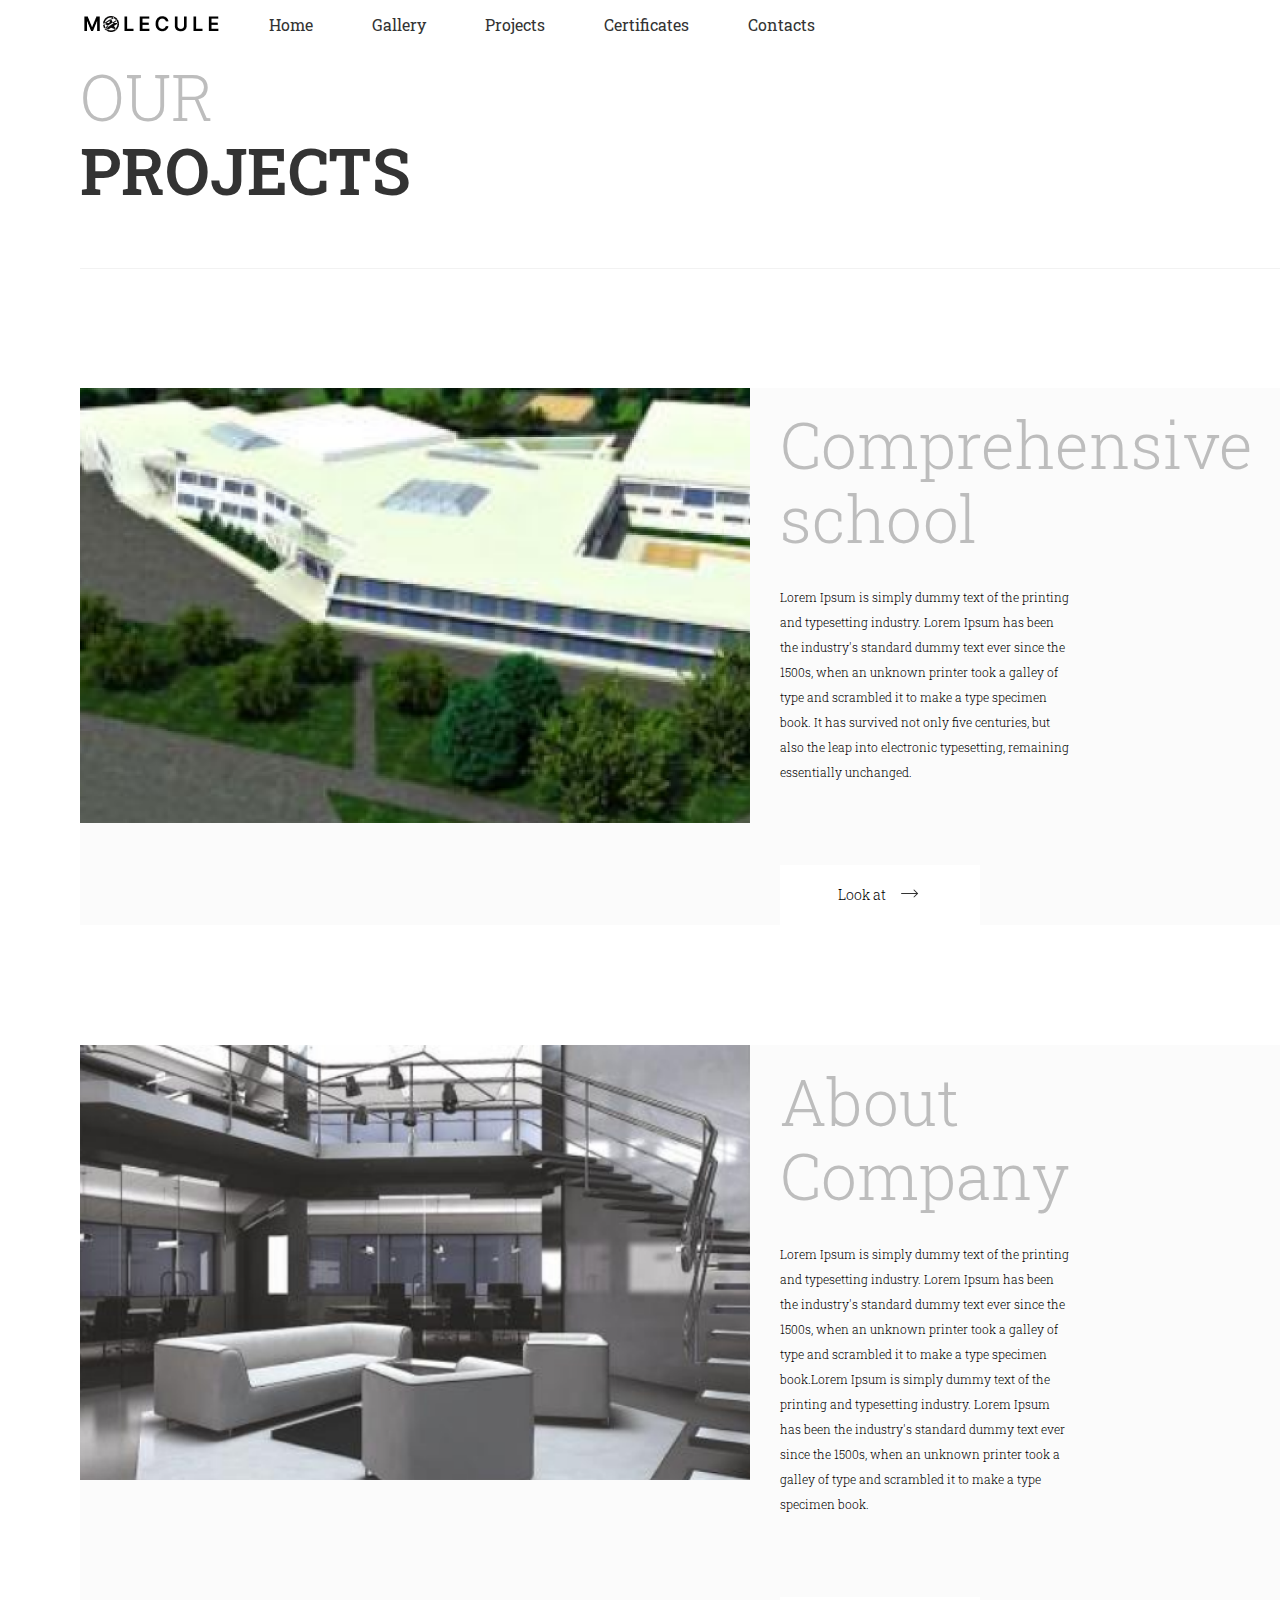
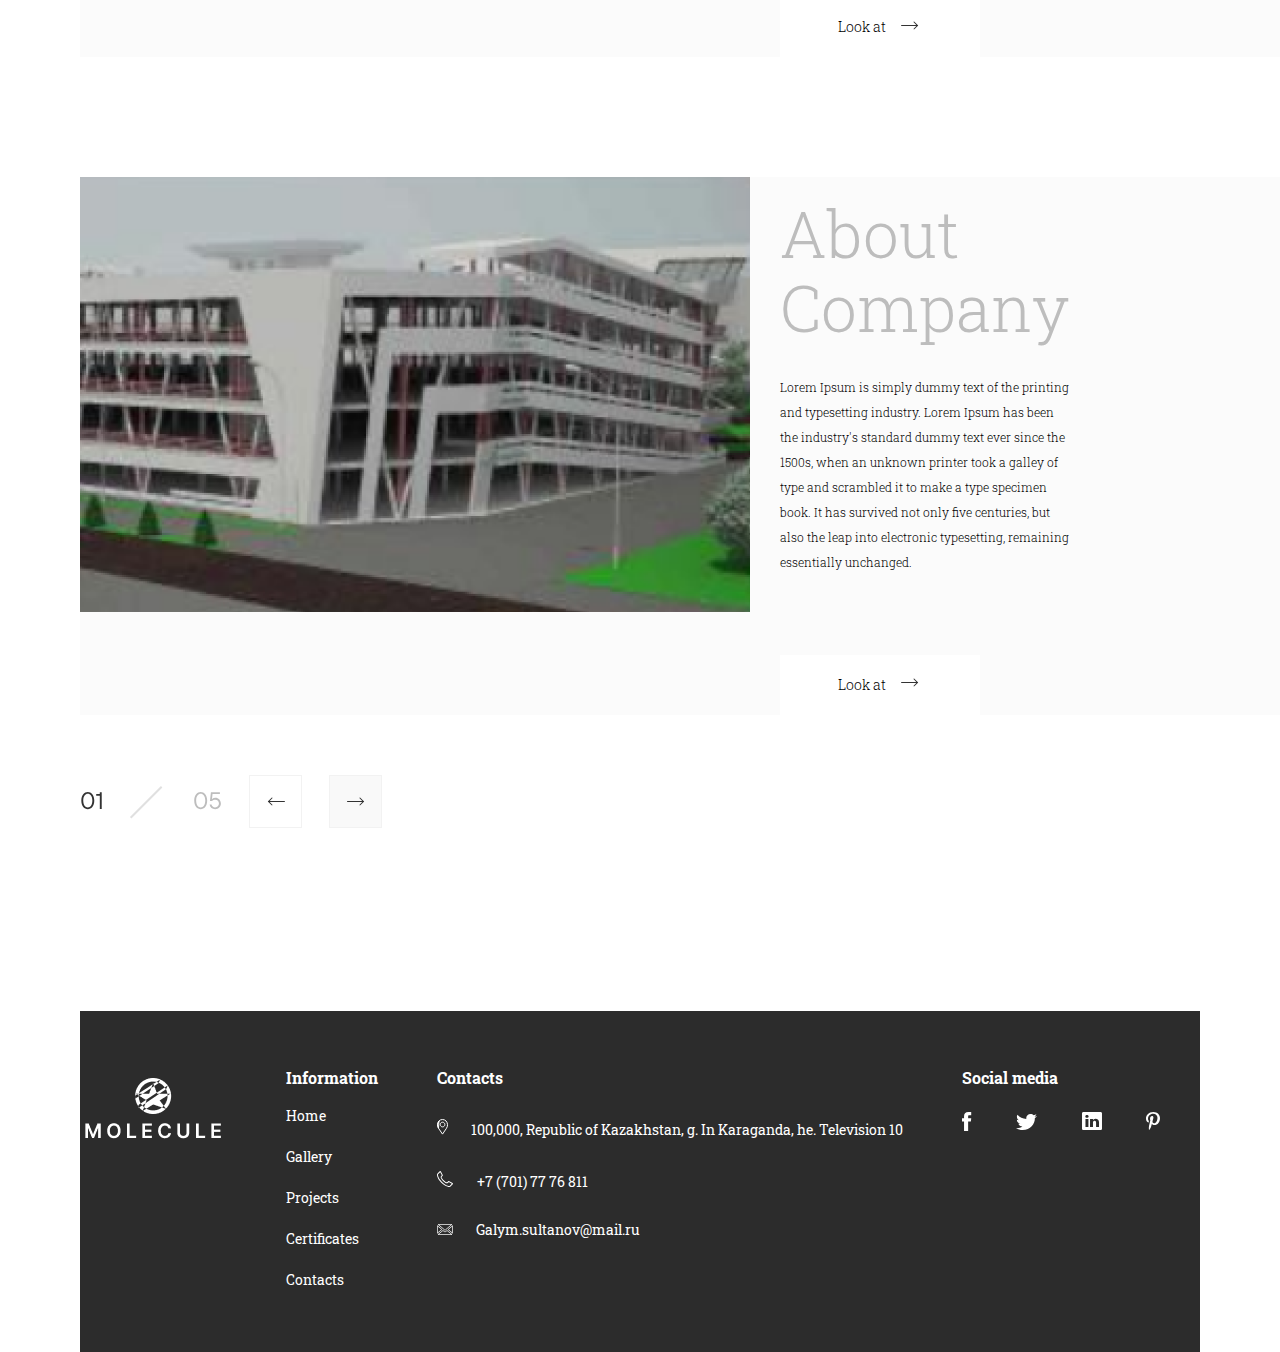
<file: projects.html>
<!DOCTYPE html>
<html lang="en">

<head>
    <meta charset="UTF-8">
    <meta http-equiv="X-UA-Compatible" content="IE=edge">
    <meta name="viewport" content="width=device-width, initial-scale=1.0">
    <title>PROJECT NURTOWN</title>
    <link rel="stylesheet" href="./assets/normalize.css">
    <link rel="stylesheet" href="./style.css">
    <link rel="stylesheet" href="./gallery.html">
    <link rel="stylesheet" href="./projects.html">
    <link rel="preconnect" href="https://fonts.googleapis.com">
    <link rel="preconnect" href="https://fonts.gstatic.com" crossorigin>
    <link
        href="https://fonts.googleapis.com/css2?family=DM+Sans:wght@400;500;700&family=Roboto+Slab:wght@300;400;500;600&display=swap"
        rel="stylesheet">
    <link rel="stylesheet" href="./assets/flexboxgrid.min.css">
</head>

<body>
    <header>
        <div class="navigation">
            <nav class="nav-bar">
                <div class="logo">

                    <img src="./assets/Logo.png" alt="">
                </div>
                <div class="nav-links">
                    <ul>
                        <li><a href="./index.html">Home</a></li>
                        <li><a href="./gallery.html">Gallery</a></li>
                        <li><a href="./projects.html">Projects</a></li>
                        <li><a href="#">Certificates</a></li>
                        <li><a href="#">Contacts</a></li>
                    </ul>

                </div>

            </nav>
        </div>

        <div class="hero-section">
            <div class="gallery-hero-left">
                <div class="gallery-hero">
                    <div class="gallery-hero-text">
                        <p class="light-grey">OUR</p>
                        <p class="bold-dark">PROJECTS</p>
                    </div>
                    <hr class="gallery-line">
                    <div class="section project-line-up first-project">
                        <div class="project-img">
                            <img class="pro-1" src="./assets/p1.png" alt="">
                        </div>
                        <div class="pro-text">
                            <span class="light-grey">
                                <p>Comprehensive school</p>
                            </span>
                            <span class="long-text pro-long-text">
                                <p>Lorem Ipsum is simply dummy text of the printing and typesetting industry. Lorem
                                    Ipsum has been the industry's standard dummy text ever since the 1500s, when an
                                    unknown printer took a galley of type and scrambled it to make a type specimen book.
                                    It has survived not only five centuries, but also the leap into electronic
                                    typesetting, remaining essentially unchanged.</p>
                            </span>
                            <button type="button sec-2-btn" class="button"><span class="button_text">Look at</span>
                                <span class="button_icon"><svg width="24" height="24" viewBox="0 0 24 24" fill="none"
                                        xmlns="http://www.w3.org/2000/svg">
                                        <path fill-rule="evenodd" clip-rule="evenodd"
                                            d="M3 11.5C3 11.2239 3.22386 11 3.5 11L19.5 11C19.7761 11 20 11.2239 20 11.5C20 11.7761 19.7761 12 19.5 12L3.5 12C3.22386 12 3 11.7761 3 11.5Z"
                                            fill="#333333" />
                                        <path fill-rule="evenodd" clip-rule="evenodd"
                                            d="M15.6464 7.64645C15.8417 7.45118 16.1583 7.45118 16.3536 7.64645L20.2071 11.5L16.3536 15.3536C16.1583 15.5488 15.8417 15.5488 15.6464 15.3536C15.4512 15.1583 15.4512 14.8417 15.6464 14.6464L18.7929 11.5L15.6464 8.35355C15.4512 8.15829 15.4512 7.84171 15.6464 7.64645Z"
                                            fill="#333333" />
                                    </svg> </span>

                            </button>
                        </div>
                    </div>
                    <div class="section project-line-up second-project">
                        <div class="project-img">
                            <img class="pro-2" src="./assets/p2.png" alt="">
                        </div>
                        <div class="pro-text">
                            <span class="light-grey">
                                <p>About Company</p>
                            </span>
                            <span class="long-text pro-long-text">
                                <p>Lorem Ipsum is simply dummy text of the printing and typesetting industry. Lorem
                                    Ipsum has been the industry's standard dummy text ever since the 1500s, when an
                                    unknown printer took a galley of type and scrambled it to make a type specimen
                                    book.Lorem Ipsum is simply dummy text of the printing and typesetting industry.
                                    Lorem Ipsum has been the industry's standard dummy text ever since the 1500s, when
                                    an unknown printer took a galley of type and scrambled it to make a type specimen
                                    book.</p>
                            </span>
                            <button type="button sec-2-btn" class="button"><span class="button_text">Look at</span>
                                <span class="button_icon"><svg width="24" height="24" viewBox="0 0 24 24" fill="none"
                                        xmlns="http://www.w3.org/2000/svg">
                                        <path fill-rule="evenodd" clip-rule="evenodd"
                                            d="M3 11.5C3 11.2239 3.22386 11 3.5 11L19.5 11C19.7761 11 20 11.2239 20 11.5C20 11.7761 19.7761 12 19.5 12L3.5 12C3.22386 12 3 11.7761 3 11.5Z"
                                            fill="#333333" />
                                        <path fill-rule="evenodd" clip-rule="evenodd"
                                            d="M15.6464 7.64645C15.8417 7.45118 16.1583 7.45118 16.3536 7.64645L20.2071 11.5L16.3536 15.3536C16.1583 15.5488 15.8417 15.5488 15.6464 15.3536C15.4512 15.1583 15.4512 14.8417 15.6464 14.6464L18.7929 11.5L15.6464 8.35355C15.4512 8.15829 15.4512 7.84171 15.6464 7.64645Z"
                                            fill="#333333" />
                                    </svg> </span>

                            </button>
                        </div>
                    </div>
                    <div class="section project-line-up third-project">
                        <div class="project-img">
                            <img class="pro-3" src="./assets/p3.png" alt="">
                        </div>
                        <div class="pro-text">
                            <span class="light-grey">
                                <p>About Company</p>
                            </span>
                            <span class="long-text pro-long-text">
                                <p>Lorem Ipsum is simply dummy text of the printing and typesetting industry. Lorem
                                    Ipsum has been the industry's standard dummy text ever since the 1500s, when an
                                    unknown printer took a galley of type and scrambled it to make a type specimen book.
                                    It has survived not only five centuries, but also the leap into electronic
                                    typesetting, remaining essentially unchanged.</p>
                            </span>
                            <button type="button sec-2-btn" class="button"><span class="button_text">Look at</span>
                                <span class="button_icon"><svg width="24" height="24" viewBox="0 0 24 24" fill="none"
                                        xmlns="http://www.w3.org/2000/svg">
                                        <path fill-rule="evenodd" clip-rule="evenodd"
                                            d="M3 11.5C3 11.2239 3.22386 11 3.5 11L19.5 11C19.7761 11 20 11.2239 20 11.5C20 11.7761 19.7761 12 19.5 12L3.5 12C3.22386 12 3 11.7761 3 11.5Z"
                                            fill="#333333" />
                                        <path fill-rule="evenodd" clip-rule="evenodd"
                                            d="M15.6464 7.64645C15.8417 7.45118 16.1583 7.45118 16.3536 7.64645L20.2071 11.5L16.3536 15.3536C16.1583 15.5488 15.8417 15.5488 15.6464 15.3536C15.4512 15.1583 15.4512 14.8417 15.6464 14.6464L18.7929 11.5L15.6464 8.35355C15.4512 8.15829 15.4512 7.84171 15.6464 7.64645Z"
                                            fill="#333333" />
                                    </svg> </span>

                            </button>
                        </div>
                    </div>
                    <div class="gallery-nav-buttons">
                        <svg class="no-viewed" width="143" height="33" viewBox="0 0 143 33" fill="none"
                            xmlns="http://www.w3.org/2000/svg">
                            <path
                                d="M7.8 23.24C11.28 23.24 14.28 20.24 14.28 14.6C14.28 8.96 11.28 5.96 7.8 5.96C4.32 5.96 1.32 8.96 1.32 14.6C1.32 20.24 4.32 23.24 7.8 23.24ZM7.8 21.44C5.4 21.44 3.24 19.16 3.24 14.6C3.24 10.04 5.4 7.76 7.8 7.76C10.2 7.76 12.36 10.04 12.36 14.6C12.36 19.16 10.2 21.44 7.8 21.44ZM19.8094 23H21.7294V6.2H19.8094V7.4C19.8094 7.88 19.5694 8.12 19.0894 8.12H16.2094V9.8H19.8094V23Z"
                                fill="#333333" />
                            <path
                                d="M120.704 23.24C124.184 23.24 127.184 20.24 127.184 14.6C127.184 8.96 124.184 5.96 120.704 5.96C117.224 5.96 114.224 8.96 114.224 14.6C114.224 20.24 117.224 23.24 120.704 23.24ZM120.704 21.44C118.304 21.44 116.144 19.16 116.144 14.6C116.144 10.04 118.304 7.76 120.704 7.76C123.104 7.76 125.264 10.04 125.264 14.6C125.264 19.16 123.104 21.44 120.704 21.44ZM135.113 23.24C138.473 23.24 140.873 20.84 140.873 17.528C140.873 14.24 138.353 11.84 135.473 11.84C134.153 11.84 132.953 12.2 132.113 12.92H131.993L132.521 8H139.913V6.2H130.913L129.953 15.08H131.993C132.713 14.12 133.913 13.64 135.233 13.64C137.393 13.64 138.953 15.2 138.953 17.528C138.953 19.76 137.273 21.44 135.113 21.44C133.313 21.44 131.873 20.36 131.513 18.56H129.593C129.953 21.56 132.353 23.24 135.113 23.24Z"
                                fill="#BDBDBD" />
                            <line y1="-1" x2="43.8219" y2="-1"
                                transform="matrix(-0.706805 0.707408 -0.706805 -0.707408 80.9309 0)" stroke="#E0E0E0"
                                stroke-width="2" />
                        </svg>
                        <div class="directions">
                            <svg width="53" height="53" viewBox="0 0 53 53" fill="none"
                                xmlns="http://www.w3.org/2000/svg">
                                <rect x="0.5" y="0.5" width="52" height="52" fill="white" stroke="#F2F2F2" />
                                <path fill-rule="evenodd" clip-rule="evenodd"
                                    d="M36 26.5C36 26.2239 35.7761 26 35.5 26L19.5 26C19.2239 26 19 26.2239 19 26.5C19 26.7761 19.2239 27 19.5 27L35.5 27C35.7761 27 36 26.7761 36 26.5Z"
                                    fill="#333333" />
                                <path fill-rule="evenodd" clip-rule="evenodd"
                                    d="M23.3536 22.6464C23.1583 22.4512 22.8417 22.4512 22.6464 22.6464L18.7929 26.5L22.6464 30.3536C22.8417 30.5488 23.1583 30.5488 23.3536 30.3536C23.5488 30.1583 23.5488 29.8417 23.3536 29.6464L20.2071 26.5L23.3536 23.3536C23.5488 23.1583 23.5488 22.8417 23.3536 22.6464Z"
                                    fill="#333333" />
                            </svg>
                            <svg width="54" height="53" viewBox="0 0 54 53" fill="none"
                                xmlns="http://www.w3.org/2000/svg">
                                <rect x="1.4353" y="0.5" width="52" height="52" fill="#F9F9F9" stroke="#F2F2F2" />
                                <path fill-rule="evenodd" clip-rule="evenodd"
                                    d="M18.9353 26.5C18.9353 26.2239 19.1592 26 19.4353 26L35.4353 26C35.7114 26 35.9353 26.2239 35.9353 26.5C35.9353 26.7761 35.7114 27 35.4353 27L19.4353 27C19.1592 27 18.9353 26.7761 18.9353 26.5Z"
                                    fill="#333333" />
                                <path fill-rule="evenodd" clip-rule="evenodd"
                                    d="M31.5817 22.6464C31.777 22.4512 32.0936 22.4512 32.2889 22.6464L36.1424 26.5L32.2889 30.3536C32.0936 30.5488 31.777 30.5488 31.5817 30.3536C31.3865 30.1583 31.3865 29.8417 31.5817 29.6464L34.7282 26.5L31.5817 23.3536C31.3865 23.1583 31.3865 22.8417 31.5817 22.6464Z"
                                    fill="#333333" />
                            </svg>
                        </div>


                    </div>

                </div>
            </div>

        </div>

</body>
<footer>
    <div class="section footer-section">
        <div class="company-logo">
            <img src="./assets/Black bg-Logo.png" alt="">
        </div>
        <div class="info">
            <span class="footer-headers">Information</span>
            <ul>
                <li>Home</li>
                <li>Gallery</li>
                <li>Projects</li>
                <li>Certificates</li>
                <li>Contacts</li>
            </ul>
        </div>
        <div class="contact-details">
            <span class="footer-headers">Contacts</span>
            <span class="details">
                <p>
                    <svg width="11" height="16" viewBox="0 0 11 16" fill="none" xmlns="http://www.w3.org/2000/svg">
                        <path
                            d="M1.50814 9.2492L1.51345 9.25698L5.5 15.1116L9.48655 9.25698L9.49186 9.2492L9.49745 9.24161C10.2363 8.23991 10.5723 6.879 10.4871 5.5225C10.4019 4.16584 9.89922 2.86989 9.03258 1.98859C7.08079 0.00382428 3.91955 0.00377946 1.96742 1.98859L1.50814 9.2492ZM1.50814 9.2492L1.50255 9.24161M1.50814 9.2492L1.50255 9.24161M1.50255 9.24161C0.763724 8.23991 0.42775 6.879 0.51291 5.5225M1.50255 9.24161L0.51291 5.5225M0.51291 5.5225C0.59808 4.16585 1.10077 2.86991 1.9674 1.98862L0.51291 5.5225ZM3.23807 5.53836C3.23807 6.82627 4.26679 7.88453 5.55356 7.88453C6.84032 7.88453 7.86905 6.82627 7.86905 5.53836C7.86905 4.25045 6.84032 3.19219 5.55356 3.19219C4.26679 3.19219 3.23807 4.25045 3.23807 5.53836Z"
                            stroke="white" />
                    </svg>
                    100,000, Republic of Kazakhstan,
                    g. In Karaganda, he. Television 10
                </p>
            </span>
            <span class="details">
                <p>
                    <svg width="17" height="16" viewBox="0 0 17 16" fill="none" xmlns="http://www.w3.org/2000/svg">
                        <mask id="path-1-inside-1_1_131" fill="white">
                            <path
                                d="M16.0028 12.6271C16.0367 12.887 15.9575 13.113 15.7655 13.305L13.5113 15.5422C13.4096 15.6552 13.2768 15.7514 13.113 15.8304C12.9492 15.9095 12.7882 15.9604 12.63 15.9829C12.6187 15.9829 12.5848 15.9858 12.5282 15.9915C12.4718 15.9971 12.3984 16 12.308 16C12.0932 16 11.7457 15.9633 11.2655 15.8898C10.7853 15.8163 10.1978 15.6355 9.5029 15.3474C8.80787 15.0593 8.01976 14.627 7.13844 14.0508C6.25711 13.4746 5.31923 12.6836 4.32488 11.6779C3.53392 10.8983 2.87856 10.1525 2.35878 9.44068C1.83901 8.72879 1.42093 8.0706 1.10455 7.46608C0.788135 6.86156 0.550847 6.31354 0.392655 5.82202C0.234463 5.33049 0.127118 4.90677 0.0706214 4.55083C0.0141243 4.1949 -0.00847457 3.91524 0.00282486 3.71185C0.0141243 3.50847 0.019774 3.39547 0.019774 3.37287C0.0423728 3.21468 0.0932202 3.05366 0.172316 2.88982C0.251412 2.72598 0.347457 2.59321 0.460451 2.49152L2.71469 0.237287C2.87288 0.0790958 3.05367 0 3.25706 0C3.40395 0 3.53389 0.0423728 3.64689 0.127118C3.75988 0.211864 3.85593 0.316383 3.93502 0.440677L5.74858 3.88135C5.85028 4.06214 5.87852 4.25988 5.83333 4.47456C5.78813 4.68925 5.69208 4.87004 5.54519 5.01694L4.71468 5.84744C4.69208 5.87004 4.67231 5.90676 4.65536 5.95761C4.63841 6.00846 4.62994 6.05083 4.62994 6.08473C4.67514 6.32202 4.77683 6.5932 4.93502 6.89829C5.07062 7.16947 5.27965 7.49998 5.56214 7.88981C5.84463 8.27964 6.24575 8.72876 6.76553 9.23724C7.274 9.75706 7.72598 10.161 8.12146 10.4492C8.51686 10.7372 8.84748 10.9491 9.11301 11.0847C9.37855 11.2203 9.58194 11.3022 9.72315 11.3304L9.93496 11.3728C9.95756 11.3728 9.99437 11.3643 10.0452 11.3474C10.096 11.3304 10.1327 11.3106 10.1554 11.288L11.1214 10.305C11.3249 10.1242 11.5621 10.0338 11.8333 10.0338C12.0255 10.0338 12.1779 10.0677 12.2909 10.1355H12.3078L15.579 12.0677C15.8164 12.2147 15.9576 12.4011 16.0028 12.6271Z" />
                        </mask>
                        <path
                            d="M16.0028 12.6271L16.9944 12.4977L16.99 12.4641L16.9834 12.4309L16.0028 12.6271ZM15.7655 13.305L16.4699 14.0148L16.4727 14.0121L15.7655 13.305ZM13.5113 15.5422L12.8069 14.8325L12.7869 14.8523L12.768 14.8733L13.5113 15.5422ZM13.113 15.8304L12.6786 14.9297L12.6781 14.9299L13.113 15.8304ZM12.63 15.9829V16.9829H12.701L12.7713 16.9729L12.63 15.9829ZM12.5282 15.9915L12.6274 16.9866L12.6277 16.9865L12.5282 15.9915ZM9.5029 15.3474L9.88587 14.4237L9.88586 14.4237L9.5029 15.3474ZM7.13844 14.0508L7.68566 13.2138L7.68564 13.2138L7.13844 14.0508ZM4.32488 11.6779L5.03604 10.9748L5.02688 10.9658L4.32488 11.6779ZM2.35878 9.44068L1.55115 10.0304L1.55117 10.0304L2.35878 9.44068ZM1.10455 7.46608L1.99054 7.00238L1.99052 7.00235L1.10455 7.46608ZM0.019774 3.37287L-0.970176 3.23145L-0.980226 3.3018V3.37287H0.019774ZM0.460451 2.49152L1.12942 3.23481L1.14896 3.21722L1.16756 3.19863L0.460451 2.49152ZM2.71469 0.237287L3.42179 0.944395V0.944395L2.71469 0.237287ZM3.93502 0.440677L4.81966 -0.025609L4.80061 -0.0617409L4.77868 -0.0961993L3.93502 0.440677ZM5.74858 3.88135L4.86395 4.34763L4.87031 4.35971L4.87701 4.37161L5.74858 3.88135ZM5.54519 5.01694L4.83808 4.30983L4.83808 4.30983L5.54519 5.01694ZM4.71468 5.84744L5.42179 6.55455L5.42179 6.55455L4.71468 5.84744ZM4.62994 6.08473H3.62994V6.17912L3.6476 6.27184L4.62994 6.08473ZM4.93502 6.89829L5.82945 6.45107L5.82616 6.4445L5.82278 6.43797L4.93502 6.89829ZM6.76553 9.23724L7.4804 8.53798L7.4727 8.5301L7.46482 8.5224L6.76553 9.23724ZM8.12146 10.4492L7.53253 11.2573L7.53267 11.2574L8.12146 10.4492ZM9.72315 11.3304L9.91944 10.3498L9.91875 10.3497L9.72315 11.3304ZM9.93496 11.3728L9.73867 12.3533L9.83585 12.3728H9.93496V11.3728ZM10.0452 11.3474L10.3612 12.2961L10.3618 12.2959L10.0452 11.3474ZM10.1554 11.288L10.8625 11.9952L10.8686 11.9889L10.1554 11.288ZM11.1214 10.305L10.4573 9.55733L10.432 9.57986L10.4082 9.60405L11.1214 10.305ZM12.2909 10.1355L11.7763 10.9929L12.0138 11.1355H12.2909V10.1355ZM12.3078 10.1355L12.8164 9.2745L12.5811 9.13551H12.3078V10.1355ZM15.579 12.0677L16.1055 11.2175L16.0966 11.212L16.0876 11.2067L15.579 12.0677ZM15.0112 12.7565C15.0099 12.7464 15.0083 12.709 15.0251 12.6611C15.0414 12.6144 15.0626 12.5938 15.0583 12.598L16.4727 14.0121C16.8746 13.61 17.0702 13.0786 16.9944 12.4977L15.0112 12.7565ZM15.0611 12.5953L12.8069 14.8325L14.2157 16.252L16.4699 14.0148L15.0611 12.5953ZM12.768 14.8733C12.7678 14.8735 12.7627 14.8792 12.7492 14.8889C12.7355 14.8989 12.713 14.9131 12.6786 14.9297L13.5474 16.7311C13.8062 16.6063 14.051 16.4375 14.2546 16.2112L12.768 14.8733ZM12.6781 14.9299C12.5943 14.9704 12.532 14.9868 12.4887 14.993L12.7713 16.9729C13.0444 16.9339 13.304 16.8486 13.5479 16.7309L12.6781 14.9299ZM12.63 14.9829C12.5554 14.9829 12.4569 14.9936 12.4288 14.9964L12.6277 16.9865C12.6405 16.9852 12.6513 16.9842 12.6603 16.9833C12.6695 16.9825 12.6759 16.9819 12.6802 16.9815C12.6823 16.9814 12.6834 16.9813 12.6838 16.9812C12.6842 16.9812 12.6832 16.9813 12.681 16.9814C12.679 16.9816 12.6742 16.9819 12.6674 16.9822C12.6639 16.9823 12.6591 16.9825 12.6533 16.9826C12.6477 16.9828 12.6397 16.9829 12.63 16.9829V14.9829ZM12.4291 14.9964C12.4185 14.9975 12.3814 15 12.308 15V17C12.4153 17 12.5251 16.9967 12.6274 16.9866L12.4291 14.9964ZM12.308 15C12.1756 15 11.8933 14.9742 11.4168 14.9013L11.1143 16.8783C11.5982 16.9523 12.0109 17 12.308 17V15ZM11.4168 14.9013C11.047 14.8447 10.5422 14.6958 9.88587 14.4237L9.11992 16.2712C9.85327 16.5752 10.5236 16.7879 11.1143 16.8783L11.4168 14.9013ZM9.88586 14.4237C9.26584 14.1666 8.53398 13.7685 7.68566 13.2138L6.59121 14.8878C7.50555 15.4856 8.34991 15.952 9.11993 16.2712L9.88586 14.4237ZM7.68564 13.2138C6.87975 12.6869 5.99637 11.9462 5.03598 10.9748L3.61378 12.381C4.64209 13.421 5.63447 14.2623 6.59123 14.8878L7.68564 13.2138ZM5.02688 10.9658C4.26498 10.2147 3.64739 9.5097 3.1664 8.85097L1.55117 10.0304C2.10972 10.7953 2.80287 11.5818 3.62288 12.3901L5.02688 10.9658ZM3.16642 8.851C2.6679 8.16822 2.27846 7.55251 1.99054 7.00238L0.218553 7.92978C0.563401 8.58869 1.01012 9.28936 1.55115 10.0304L3.16642 8.851ZM1.99052 7.00235C1.69268 6.4333 1.48079 5.9389 1.34457 5.51565L-0.55926 6.12838C-0.379092 6.68819 -0.116406 7.28983 0.21857 7.92981L1.99052 7.00235ZM1.34457 5.51565C1.19599 5.05399 1.10408 4.68278 1.05826 4.39407L-0.917014 4.7076C-0.849848 5.13075 -0.72706 5.607 -0.55926 6.12838L1.34457 5.51565ZM1.05826 4.39407C1.00579 4.06355 0.995827 3.86558 1.00129 3.76732L-0.995636 3.65638C-1.01278 3.96491 -0.977545 4.32626 -0.917014 4.7076L1.05826 4.39407ZM1.00129 3.76732C1.01131 3.58687 1.01977 3.43174 1.01977 3.37287H-0.980226C-0.980226 3.35422 -0.979567 3.34471 -0.980418 3.36514C-0.980959 3.37811 -0.981864 3.39759 -0.983216 3.42463C-0.985903 3.47838 -0.990021 3.55533 -0.995636 3.65638L1.00129 3.76732ZM1.00972 3.51429C1.01593 3.47088 1.03239 3.40842 1.07287 3.32457L-0.728235 2.45507C-0.845947 2.6989 -0.931179 2.95848 -0.970176 3.23145L1.00972 3.51429ZM1.07287 3.32457C1.08958 3.28995 1.10391 3.26729 1.1139 3.25349C1.12371 3.23992 1.12932 3.2349 1.12942 3.23481L-0.208513 1.74822C-0.434986 1.95205 -0.60357 2.19684 -0.728235 2.45507L1.07287 3.32457ZM1.16756 3.19863L3.42179 0.944395L2.00758 -0.46982L-0.246655 1.78441L1.16756 3.19863ZM3.42179 0.944395C3.42442 0.941771 3.40782 0.958821 3.36974 0.975479C3.32983 0.99294 3.28899 1 3.25706 1V-1C2.76068 -1 2.33272 -0.794955 2.00758 -0.46982L3.42179 0.944395ZM3.25706 1C3.23308 1 3.19701 0.996318 3.15466 0.98251C3.1119 0.968564 3.07517 0.948327 3.04689 0.927119L4.24689 -0.672882C3.95352 -0.892907 3.61104 -1 3.25706 -1V1ZM3.04689 0.927119C3.05935 0.936463 3.07414 0.950493 3.09136 0.977553L4.77868 -0.0961993C4.63771 -0.317726 4.46042 -0.512735 4.24689 -0.672882L3.04689 0.927119ZM3.05039 0.906963L4.86395 4.34763L6.63321 3.41506L4.81966 -0.025609L3.05039 0.906963ZM4.87701 4.37161C4.86951 4.35828 4.86015 4.3351 4.85609 4.30666C4.85215 4.27912 4.85568 4.26425 4.85478 4.26855L6.81188 4.68057C6.90391 4.24342 6.84805 3.79622 6.62016 3.39108L4.87701 4.37161ZM4.85478 4.26855C4.85011 4.2907 4.84527 4.30014 4.84428 4.30202C4.84349 4.3035 4.84243 4.30548 4.83808 4.30983L6.2523 5.72404C6.54423 5.43211 6.72907 5.07389 6.81188 4.68057L4.85478 4.26855ZM4.83808 4.30983L4.00758 5.14033L5.42179 6.55455L6.2523 5.72404L4.83808 4.30983ZM4.00758 5.14033C3.82477 5.32314 3.74364 5.53049 3.70668 5.64138L5.60404 6.27384C5.5992 6.28838 5.58712 6.32194 5.56337 6.36604C5.54035 6.4088 5.49659 6.47975 5.42179 6.55455L4.00758 5.14033ZM3.70668 5.64138C3.67309 5.74214 3.62994 5.89958 3.62994 6.08473H5.62994C5.62994 6.14869 5.62222 6.19692 5.61687 6.22364C5.61132 6.2514 5.60571 6.26884 5.60404 6.27384L3.70668 5.64138ZM3.6476 6.27184C3.71679 6.63509 3.86166 7.00065 4.04727 7.3586L5.82278 6.43797C5.692 6.18575 5.63348 6.00895 5.61228 5.89762L3.6476 6.27184ZM4.0406 7.3455C4.21043 7.68516 4.45418 8.06506 4.75239 8.47659L6.37189 7.30303C6.10513 6.9349 5.9308 6.65378 5.82945 6.45107L4.0406 7.3455ZM4.75239 8.47659C5.08019 8.92895 5.52429 9.42191 6.06623 9.95207L7.46482 8.5224C6.96722 8.03562 6.60906 7.63033 6.37189 7.30303L4.75239 8.47659ZM6.05066 9.93649C6.58131 10.479 7.07624 10.9248 7.53253 11.2573L8.71039 9.64097C8.37572 9.39709 7.96669 9.03513 7.4804 8.53798L6.05066 9.93649ZM7.53267 11.2574C7.94725 11.5594 8.32587 11.8056 8.65823 11.9753L9.56779 10.1941C9.36908 10.0926 9.08646 9.91491 8.71025 9.64087L7.53267 11.2574ZM8.65823 11.9753C8.9376 12.118 9.24358 12.2544 9.52755 12.3111L9.91875 10.3497C9.93174 10.3523 9.90891 10.3487 9.83824 10.3202C9.77197 10.2935 9.68278 10.2528 9.56779 10.1941L8.65823 11.9753ZM9.52686 12.3109L9.73867 12.3533L10.1313 10.3923L9.91944 10.3498L9.52686 12.3109ZM9.93496 12.3728C10.136 12.3728 10.3103 12.3131 10.3612 12.2961L9.72908 10.3986C9.72232 10.4009 9.73241 10.3972 9.75461 10.392C9.76628 10.3893 9.7864 10.3851 9.813 10.3813C9.83825 10.3777 9.88077 10.3728 9.93496 10.3728V12.3728ZM10.3618 12.2959C10.472 12.2591 10.6795 12.1781 10.8625 11.9951L9.44825 10.5809C9.5231 10.5061 9.5941 10.4623 9.63681 10.4393C9.68083 10.4156 9.71424 10.4036 9.72847 10.3988L10.3618 12.2959ZM10.8686 11.9889L11.8347 11.0059L10.4082 9.60405L9.44212 10.5871L10.8686 11.9889ZM11.7855 11.0526C11.7951 11.0441 11.8015 11.0399 11.8044 11.0381C11.8059 11.0371 11.8069 11.0366 11.8073 11.0364C11.8078 11.0362 11.808 11.0361 11.808 11.0361C11.808 11.0361 11.8081 11.036 11.8085 11.0359C11.8089 11.0358 11.8098 11.0356 11.8113 11.0353C11.8143 11.0348 11.8213 11.0338 11.8333 11.0338V9.03382C11.3161 9.03382 10.8429 9.21479 10.4573 9.55733L11.7855 11.0526ZM11.8333 11.0338C11.8724 11.0338 11.8839 11.0374 11.8749 11.0354C11.8651 11.0332 11.8273 11.0235 11.7763 10.9929L12.8056 9.27811C12.4816 9.08365 12.1287 9.03382 11.8333 9.03382V11.0338ZM12.2909 11.1355H12.3078V9.13551H12.2909V11.1355ZM11.7993 10.9965L15.0704 12.9287L16.0876 11.2067L12.8164 9.2745L11.7993 10.9965ZM15.0525 12.9179C15.0864 12.9389 15.0824 12.9435 15.0659 12.9217C15.0576 12.9108 15.0482 12.8957 15.0397 12.877C15.0312 12.8582 15.0255 12.8397 15.0222 12.8233L16.9834 12.4309C16.8726 11.8772 16.5245 11.477 16.1055 11.2175L15.0525 12.9179Z"
                            fill="white" mask="url(#path-1-inside-1_1_131)" />
                    </svg>
                    +7 (701) 77 76 811
                </p>
            </span>
            <span class="details">
                <p>
                    <svg width="16" height="11" viewBox="0 0 16 11" fill="none" xmlns="http://www.w3.org/2000/svg">
                        <path
                            d="M8.13945 6.16166L8.13943 6.16163L8.13512 6.16456C8.10734 6.18343 8.06694 6.19696 8.0235 6.19696H8.02008C7.95651 6.19696 7.91576 6.17544 7.90255 6.1642L7.90186 6.16361L1.09985 0.4H14.9358L8.4497 5.90252L8.44932 5.90285L8.16437 6.1452L8.16349 6.14579L8.13945 6.16166ZM10.0346 6.48934L15.0112 10.6H0.983875L5.97125 6.45877L6.96401 7.30051L6.9651 7.30143C7.25806 7.54803 7.63451 7.67805 8.02235 7.67805C8.4099 7.67805 8.78655 7.54692 9.07963 7.29972L9.08053 7.29895L10.0346 6.48934ZM4.82991 5.4915L0.4 9.17041V1.73773L4.82991 5.4915ZM15.6 1.76878V9.17559L11.1765 5.52124L15.6 1.76878Z"
                            stroke="white" stroke-width="0.8" />
                    </svg>
                    Galym.sultanov@mail.ru
                </p>
            </span>
        </div>
        <div class="socials">
            <span class="footer-headers">Social media</span>
            <div class="sm-icons">
                <svg width="10" height="19" viewBox="0 0 10 19" fill="none" xmlns="http://www.w3.org/2000/svg">
                    <path fill-rule="evenodd" clip-rule="evenodd"
                        d="M6.13698 18.993H2.04598V9.49903H0.000976562V6.22603H2.04598V4.26203C2.04598 1.59303 3.20098 0.00402832 6.47898 0.00402832H9.20898V3.27703H7.50398C6.22598 3.27703 6.14198 3.73503 6.14198 4.58903L6.13698 6.22603H9.22898L8.86698 9.49903H6.13698V18.993Z"
                        fill="white" />
                </svg>
                <svg width="22" height="17" viewBox="0 0 22 17" fill="none" xmlns="http://www.w3.org/2000/svg">
                    <path fill-rule="evenodd" clip-rule="evenodd"
                        d="M21.008 1.89598C20.235 2.21798 19.404 2.43298 18.533 2.53098C19.423 2.03098 20.106 1.23898 20.428 0.296977C19.594 0.758977 18.672 1.09498 17.69 1.27698C16.905 0.490977 15.784 0.000976562 14.545 0.000976562C12.165 0.000976562 10.234 1.80998 10.234 4.03998C10.234 4.35698 10.272 4.66598 10.346 4.96098C6.764 4.79198 3.588 3.18398 1.462 0.740977C1.091 1.33798 0.879 2.03098 0.879 2.77198C0.879 4.17198 1.64 5.40998 2.796 6.13398C2.09 6.11198 1.426 5.93098 0.844 5.62798C0.844 5.64598 0.844 5.66098 0.844 5.67998C0.844 7.63698 2.329 9.26898 4.301 9.63998C3.94 9.73198 3.558 9.77998 3.166 9.77998C2.888 9.77998 2.618 9.75598 2.355 9.70998C2.903 11.313 4.495 12.482 6.381 12.515C4.906 13.598 3.048 14.243 1.028 14.243C0.68 14.243 0.337 14.224 0 14.187C1.907 15.332 4.173 16.002 6.607 16.002C14.535 16.002 18.87 9.84598 18.87 4.50898C18.87 4.33298 18.865 4.15998 18.857 3.98598C19.699 3.41598 20.43 2.70498 21.008 1.89598Z"
                        fill="white" />
                </svg>
                <svg width="20" height="20" viewBox="0 0 20 20" fill="none" xmlns="http://www.w3.org/2000/svg">
                    <path fill-rule="evenodd" clip-rule="evenodd"
                        d="M18.512 19.013H1.48799C0.671986 19.013 0.0109863 18.434 0.0109863 17.72V2.28199C0.0109863 1.56899 0.671986 0.98999 1.48799 0.98999H18.512C19.327 0.98999 19.988 1.56899 19.988 2.28199V17.72C19.988 18.434 19.327 19.013 18.512 19.013ZM3.47299 16.044H6.41499V7.90699H3.47299V16.044ZM4.96399 3.98499C3.95699 3.98499 3.29999 4.59199 3.29999 5.39099C3.29999 6.17099 3.93799 6.79699 4.92499 6.79699H4.94399C5.96999 6.79699 6.60799 6.17099 6.60799 5.39099C6.58999 4.59199 5.96999 3.98499 4.96399 3.98499ZM17.023 11.379C17.023 8.87899 15.571 7.71599 13.636 7.71599C12.074 7.71599 11.376 8.50499 10.985 9.05999V7.90699H8.04299C8.08199 8.67099 8.04299 16.044 8.04299 16.044H10.985V11.5C10.985 11.258 11.004 11.014 11.082 10.841C11.294 10.355 11.779 9.85199 12.591 9.85199C13.656 9.85199 14.081 10.598 14.081 11.692V16.044H17.023V11.379ZM10.965 9.08699C10.971 9.07799 10.979 9.06899 10.985 9.05999V9.08699H10.965Z"
                        fill="white" />
                </svg>
                <svg width="14" height="19" viewBox="0 0 14 19" fill="none" xmlns="http://www.w3.org/2000/svg">
                    <path fill-rule="evenodd" clip-rule="evenodd"
                        d="M7.42398 0C2.48898 0 0.000976562 3.522 0.000976562 6.46C0.000976562 8.238 0.676977 9.82 2.12798 10.41C2.36598 10.507 2.57898 10.413 2.64798 10.151C2.69598 9.97 2.80998 9.512 2.85998 9.321C2.92998 9.062 2.90298 8.971 2.71098 8.745C2.29198 8.254 2.02498 7.618 2.02498 6.717C2.02498 4.104 3.98898 1.765 7.13898 1.765C9.92798 1.765 11.46 3.462 11.46 5.727C11.46 8.709 10.135 11.225 8.16698 11.225C7.08098 11.225 6.26798 10.33 6.52798 9.233C6.84098 7.924 7.44498 6.51 7.44498 5.564C7.44498 4.718 6.98898 4.012 6.04398 4.012C4.93398 4.012 4.04198 5.156 4.04198 6.688C4.04198 7.665 4.37298 8.325 4.37298 8.325C4.37298 8.325 3.23598 13.119 3.03698 13.959C2.63998 15.631 2.97798 17.681 3.00598 17.889C3.02298 18.011 3.18098 18.04 3.25298 17.948C3.35498 17.814 4.67798 16.189 5.12798 14.564C5.25498 14.104 5.85798 11.722 5.85798 11.722C6.21898 12.407 7.27398 13.011 8.39498 13.011C11.734 13.011 13.999 9.98 13.999 5.924C13.999 2.857 11.39 0 7.42398 0Z"
                        fill="white" />
                </svg>
            </div>

        </div>
    </div>
</footer>

</html>
</file>
<file: style.css>
/* General Website Style rules */

* {
    padding: 0;
    margin: 0;
    box-sizing: border-box;
    }
    
    html,
    body{
    background-color: #fff;
    font-family: 'DM Sans', sans-serif;
     font-family: 'Roboto Slab', serif;
     padding: 0px 40px;
    text-rendering: optimizeLegibility;
    }
    
    .section{
        margin-top: 120px;
    }

  .navigation{
    display: flex;
    flex-direction: row;
    align-items: center;
}

.nav-bar{
    display: flex;
    flex-direction: row;
    align-items: center;
    justify-content: space-between;
    flex: 1;
    margin-top: 10px;
}

.logo{
    display: inline-block;
}

.nav-links{
    display: flex;
    flex-direction: row;
    align-items: center;
}

.nav-links li{
    display: inline-block;
    margin-right: 55px;
}

.nav-links:last-child{
    margin-right: 330px;
}

.nav-links li a:link
.nav-links li a:visited{
    color: #333;
    text-decoration: none;
    padding-bottom: 1px;
}


.nav-links li a:active,
.nav-links li a:hover{
    color: #000;
    padding-bottom: 1px;
    text-decoration: overline underline;
    text-underline-position: under;
}


a:link,
a:visited{
  color: #333;
  text-decoration: none;
  padding-bottom: 1px;
}
a:hover,
a:active{ 
  color: #000;
}

/* --------------hero-section------------------ */
.hero-section{
    display: flex;
    flex-direction: row;
    padding-top: 20px;
}

.hero-left{
    display: flex;
    flex-direction: column;
    justify-content: center;
    align-items: center;
    margin-right: 70px;
    flex: 1;
}


.light-grey{
    font-size: 64px;
    font-weight: 300;
    color: #BDBDBD;
}
.bold-dark{
    font-size: 64px;
    font-weight: 600;
    color: #333;
}

.nav-buttons{
    display: flex;
    flex-direction: row;
    justify-content: left;
    margin-top: 60px;
    margin-bottom: 60px;
}

.nav-buttons svg{
    margin-right: 20px;
}

.hero-right{
    flex: 2;
}

.hero-img{
    position: relative;
    height: vh;
}

/* -------------------reusable components-------------------- */
.button{
    display: inline-flex;
    flex-direction: row;
    justify-content: center;
    align-items: center;
    height:60px ;
    width: 200px;
    background-color: #fff;
    border: none;
}

.button-dark{
    display: inline-flex;
    flex-direction: row;
    justify-content: center;
    align-items: center;
    height:60px ;
    width: 200px;
    background-color: #333;
    border: none;
}

.look-button{
    display: flex;
    flex-direction: row;
    justify-items: center;
    align-content: center;
    position: absolute;
    top: 90%;
}

.button_text{
    font-size: 14px;
    font-weight: 300;
}

.button-dark_text{
    color: #fff;
    font-size: 14px;
    font-weight: 300;
}

.button_icon{
    margin-left: 12px;
}
.button-dark_icon{
    margin-left: 12px;
}

.long-text{
    font-weight: 300;
    font-size: 12px;
    line-height: 25px;
    padding-right: 180px;
    margin-bottom: 20px;
}

/* ----------------section 2----------------- */
.section-2{
    background-color: #fbfbfb;
    height: 435px;
    display: flex;
    flex-direction: row;
    justify-content: space-between;
    /* align-items: center; */
}

.left-imgs{
    display: flex;
    flex-direction: column;
    flex: 1;
    padding: 30px;
    margin-left: 100px;
}

.display-1{
    width: 270px;
    height: 265px;
}

.display-2{
    margin-top: 30px;
    width: 270px;
    height: 140px;
}

.display-3{
    display: flex;
    flex: 1;
    margin-right: 40px;
}

.mid-img{
    display:flex ;
    /* justify-content: center; */
    align-items: center;
}


.section_two-text{
    margin-top: 30px;
    margin-left: 30px;
    display: flex;
    flex-direction: column;
    flex: 2;
}
/* ------------------section 3---------------- */
.description{
    display: flex;
    flex-direction: row;
    justify-content: space-between;
}

.group-one{
    display: flex;
    flex-direction: row;
    justify-content: center;
    align-items: center;
    /* padding-right: 90px; */
    margin-right: 30px;
}

.group-two{
    display: flex;
    flex-direction: row;
    justify-content: center;
    align-items: center;
    /* padding-left: 90px; */
    margin-left: 30px;
}

.brief-text{
    font-size: 22px;
    font-weight: 300;
   color: #333;
   line-height: 25px;
}

.group-one svg{
    margin-right: 20px;
}

.group-two svg{
    margin-right: 20px;
}

/* ------------------section4 (projects)--------------------- */
.top-projects img{
    width: 700px;
    margin-top: 60px;
    margin-bottom: 30px;
}
.one{
    margin-right: 30px;
}

.bottom-one{
    width: 370px;
    height: 310px;
}
.two{
    width: 570px;
    margin-right: 30px;
}
.three{
    width: 425px;
    height: 310px;
}

.projects-section button{
    margin-top: 30px;
    margin-left: 84.3%;
}


/* --------------------section five----------------------- */

.contact-header{
    margin-bottom: 22px;
}

.group-three{
    display: flex;
    flex-direction: row;
}

.contact-img{
    display: flex;
    flex: 2;
    height: 430px;
}

.contact-form{
    display: flex;
    flex-direction: column;
    justify-content: flex-start;
    align-items: center;
    flex: 1;
}

.form-entry{
    width: 400px;
    margin-bottom: 10px;
    background-color: #f3f3f3;
    border: none;
    padding: 15px;
}

.privacy{
    font-size: 14px;
    color: #333;
    margin-top: 22px;
   
}
.contact-section button{
    margin-top: 22px;
}

/* ------------------footer section------------------ */
footer{
    background-color: #2c2c2c; 
}
.footer-section{
    background-color: #2c2c2c;
    display: flex;
    flex-direction: row;
    justify-content: space-between;
    padding-top: 58px;

}
.footer-headers{
    font-size: 16px;
    font-weight: bold;
    color: #fff;
}
.info{
    margin-bottom: 60px;
}
.info li{
    list-style-type: none;
    color: #fff;
    padding-top: 16px;
    font-size: 14px;
    font-weight: 500px;
    line-height: 25px;
}

.contact-details{
    display: flex;
    flex-direction: column;
}

.contact-details svg{
    margin-right: 20px;
}

.details p{
    color: #fff;
    font-size: 14px;
    font-weight: 500px;

    padding-top: 32px;
}
.socials{
    display: flex;
    flex-direction: column;
}
.sm-icons{
    margin-top: 24px;
}
.sm-icons svg{
    margin-right: 40px;
}
/* ----------------Gallery styles-------------- */
.gallery-hero-left{
    display: flex;
    flex-direction: column;
    justify-content: flex-start;
    align-items: left;
    margin-right: 70px;
    flex: 1;
}
.gallery-hero-text{
    margin-bottom: 60px;
}

.gallery-line{
    height: 0.5px;
    background-color: #f2f2f2;
    border: none;
}

.gallery-images{
    display: flex;
    flex-wrap: wrap;
}
.gallery-images img{
    margin-right: 30px;
    margin-bottom: 30px;
    width: 248px;
}
.gallery-nav-buttons{
    display: flex;
    flex-direction: row;
    justify-content: left;
    align-items: center;
    margin-top: 60px;
    margin-bottom: 60px;
}
.no-viewed{
    margin-right: 26px;
}
.directions svg{
    margin-right: 22px;
}
/* ------------------project section--------------- */
.project-line-up{
    display: flex;
    flex-direction: row;
    background-color: #fbfbfb;
}
.project-image{
    width: 670px;
}
.pro-text{
    margin-left: 30px;
    margin-right: 70px;
    font-size: 16px;
    font-weight: 300px;
    padding-top: 20px;
    display: flex;
    flex-direction: column;

}

.pro-long-text{

    margin-top: 30px;
}

.pro-text button{
    align-self: left;
    margin-top: 60px;
}
</file>
<file: assets/flexboxgrid.min.css>
.container-fluid{margin-right:auto;margin-left:auto;padding-right:2rem;padding-left:2rem}.row{box-sizing:border-box;display:-ms-flexbox;display:-webkit-box;display:flex;-ms-flex:0 1 auto;-webkit-box-flex:0;flex:0 1 auto;-ms-flex-direction:row;-webkit-box-orient:horizontal;-webkit-box-direction:normal;flex-direction:row;-ms-flex-wrap:wrap;flex-wrap:wrap;margin-right:-1rem;margin-left:-1rem}.row.reverse{-ms-flex-direction:row-reverse;-webkit-box-orient:horizontal;-webkit-box-direction:reverse;flex-direction:row-reverse}.col.reverse{-ms-flex-direction:column-reverse;-webkit-box-orient:vertical;-webkit-box-direction:reverse;flex-direction:column-reverse}.col-xs,.col-xs-1,.col-xs-10,.col-xs-11,.col-xs-12,.col-xs-2,.col-xs-3,.col-xs-4,.col-xs-5,.col-xs-6,.col-xs-7,.col-xs-8,.col-xs-9{box-sizing:border-box;-ms-flex:0 0 auto;-webkit-box-flex:0;flex:0 0 auto;padding-right:1rem;padding-left:1rem}.col-xs{-webkit-flex-grow:1;-ms-flex-positive:1;-webkit-box-flex:1;flex-grow:1;-ms-flex-preferred-size:0;flex-basis:0;max-width:100%}.col-xs-1{-ms-flex-preferred-size:8.333%;flex-basis:8.333%;max-width:8.333%}.col-xs-2{-ms-flex-preferred-size:16.667%;flex-basis:16.667%;max-width:16.667%}.col-xs-3{-ms-flex-preferred-size:25%;flex-basis:25%;max-width:25%}.col-xs-4{-ms-flex-preferred-size:33.333%;flex-basis:33.333%;max-width:33.333%}.col-xs-5{-ms-flex-preferred-size:41.667%;flex-basis:41.667%;max-width:41.667%}.col-xs-6{-ms-flex-preferred-size:50%;flex-basis:50%;max-width:50%}.col-xs-7{-ms-flex-preferred-size:58.333%;flex-basis:58.333%;max-width:58.333%}.col-xs-8{-ms-flex-preferred-size:66.667%;flex-basis:66.667%;max-width:66.667%}.col-xs-9{-ms-flex-preferred-size:75%;flex-basis:75%;max-width:75%}.col-xs-10{-ms-flex-preferred-size:83.333%;flex-basis:83.333%;max-width:83.333%}.col-xs-11{-ms-flex-preferred-size:91.667%;flex-basis:91.667%;max-width:91.667%}.col-xs-12{-ms-flex-preferred-size:100%;flex-basis:100%;max-width:100%}.col-xs-offset-1{margin-left:8.333%}.col-xs-offset-2{margin-left:16.667%}.col-xs-offset-3{margin-left:25%}.col-xs-offset-4{margin-left:33.333%}.col-xs-offset-5{margin-left:41.667%}.col-xs-offset-6{margin-left:50%}.col-xs-offset-7{margin-left:58.333%}.col-xs-offset-8{margin-left:66.667%}.col-xs-offset-9{margin-left:75%}.col-xs-offset-10{margin-left:83.333%}.col-xs-offset-11{margin-left:91.667%}.start-xs{-ms-flex-pack:start;-webkit-box-pack:start;justify-content:flex-start;text-align:start}.center-xs{-ms-flex-pack:center;-webkit-box-pack:center;justify-content:center;text-align:center}.end-xs{-ms-flex-pack:end;-webkit-box-pack:end;justify-content:flex-end;text-align:end}.top-xs{-ms-flex-align:start;-webkit-box-align:start;align-items:flex-start}.middle-xs{-ms-flex-align:center;-webkit-box-align:center;align-items:center}.bottom-xs{-ms-flex-align:end;-webkit-box-align:end;align-items:flex-end}.around-xs{-ms-flex-pack:distribute;justify-content:space-around}.between-xs{-ms-flex-pack:justify;-webkit-box-pack:justify;justify-content:space-between}.first-xs{-ms-flex-order:-1;-webkit-box-ordinal-group:0;order:-1}.last-xs{-ms-flex-order:1;-webkit-box-ordinal-group:2;order:1}@media only screen and (min-width:48em){.container{width:46rem}.col-sm,.col-sm-1,.col-sm-10,.col-sm-11,.col-sm-12,.col-sm-2,.col-sm-3,.col-sm-4,.col-sm-5,.col-sm-6,.col-sm-7,.col-sm-8,.col-sm-9{box-sizing:border-box;-ms-flex:0 0 auto;-webkit-box-flex:0;flex:0 0 auto;padding-right:1rem;padding-left:1rem}.col-sm{-webkit-flex-grow:1;-ms-flex-positive:1;-webkit-box-flex:1;flex-grow:1;-ms-flex-preferred-size:0;flex-basis:0;max-width:100%}.col-sm-1{-ms-flex-preferred-size:8.333%;flex-basis:8.333%;max-width:8.333%}.col-sm-2{-ms-flex-preferred-size:16.667%;flex-basis:16.667%;max-width:16.667%}.col-sm-3{-ms-flex-preferred-size:25%;flex-basis:25%;max-width:25%}.col-sm-4{-ms-flex-preferred-size:33.333%;flex-basis:33.333%;max-width:33.333%}.col-sm-5{-ms-flex-preferred-size:41.667%;flex-basis:41.667%;max-width:41.667%}.col-sm-6{-ms-flex-preferred-size:50%;flex-basis:50%;max-width:50%}.col-sm-7{-ms-flex-preferred-size:58.333%;flex-basis:58.333%;max-width:58.333%}.col-sm-8{-ms-flex-preferred-size:66.667%;flex-basis:66.667%;max-width:66.667%}.col-sm-9{-ms-flex-preferred-size:75%;flex-basis:75%;max-width:75%}.col-sm-10{-ms-flex-preferred-size:83.333%;flex-basis:83.333%;max-width:83.333%}.col-sm-11{-ms-flex-preferred-size:91.667%;flex-basis:91.667%;max-width:91.667%}.col-sm-12{-ms-flex-preferred-size:100%;flex-basis:100%;max-width:100%}.col-sm-offset-1{margin-left:8.333%}.col-sm-offset-2{margin-left:16.667%}.col-sm-offset-3{margin-left:25%}.col-sm-offset-4{margin-left:33.333%}.col-sm-offset-5{margin-left:41.667%}.col-sm-offset-6{margin-left:50%}.col-sm-offset-7{margin-left:58.333%}.col-sm-offset-8{margin-left:66.667%}.col-sm-offset-9{margin-left:75%}.col-sm-offset-10{margin-left:83.333%}.col-sm-offset-11{margin-left:91.667%}.start-sm{-ms-flex-pack:start;-webkit-box-pack:start;justify-content:flex-start;text-align:start}.center-sm{-ms-flex-pack:center;-webkit-box-pack:center;justify-content:center;text-align:center}.end-sm{-ms-flex-pack:end;-webkit-box-pack:end;justify-content:flex-end;text-align:end}.top-sm{-ms-flex-align:start;-webkit-box-align:start;align-items:flex-start}.middle-sm{-ms-flex-align:center;-webkit-box-align:center;align-items:center}.bottom-sm{-ms-flex-align:end;-webkit-box-align:end;align-items:flex-end}.around-sm{-ms-flex-pack:distribute;justify-content:space-around}.between-sm{-ms-flex-pack:justify;-webkit-box-pack:justify;justify-content:space-between}.first-sm{-ms-flex-order:-1;-webkit-box-ordinal-group:0;order:-1}.last-sm{-ms-flex-order:1;-webkit-box-ordinal-group:2;order:1}}@media only screen and (min-width:62em){.container{width:61rem}.col-md,.col-md-1,.col-md-10,.col-md-11,.col-md-12,.col-md-2,.col-md-3,.col-md-4,.col-md-5,.col-md-6,.col-md-7,.col-md-8,.col-md-9{box-sizing:border-box;-ms-flex:0 0 auto;-webkit-box-flex:0;flex:0 0 auto;padding-right:1rem;padding-left:1rem}.col-md{-webkit-flex-grow:1;-ms-flex-positive:1;-webkit-box-flex:1;flex-grow:1;-ms-flex-preferred-size:0;flex-basis:0;max-width:100%}.col-md-1{-ms-flex-preferred-size:8.333%;flex-basis:8.333%;max-width:8.333%}.col-md-2{-ms-flex-preferred-size:16.667%;flex-basis:16.667%;max-width:16.667%}.col-md-3{-ms-flex-preferred-size:25%;flex-basis:25%;max-width:25%}.col-md-4{-ms-flex-preferred-size:33.333%;flex-basis:33.333%;max-width:33.333%}.col-md-5{-ms-flex-preferred-size:41.667%;flex-basis:41.667%;max-width:41.667%}.col-md-6{-ms-flex-preferred-size:50%;flex-basis:50%;max-width:50%}.col-md-7{-ms-flex-preferred-size:58.333%;flex-basis:58.333%;max-width:58.333%}.col-md-8{-ms-flex-preferred-size:66.667%;flex-basis:66.667%;max-width:66.667%}.col-md-9{-ms-flex-preferred-size:75%;flex-basis:75%;max-width:75%}.col-md-10{-ms-flex-preferred-size:83.333%;flex-basis:83.333%;max-width:83.333%}.col-md-11{-ms-flex-preferred-size:91.667%;flex-basis:91.667%;max-width:91.667%}.col-md-12{-ms-flex-preferred-size:100%;flex-basis:100%;max-width:100%}.col-md-offset-1{margin-left:8.333%}.col-md-offset-2{margin-left:16.667%}.col-md-offset-3{margin-left:25%}.col-md-offset-4{margin-left:33.333%}.col-md-offset-5{margin-left:41.667%}.col-md-offset-6{margin-left:50%}.col-md-offset-7{margin-left:58.333%}.col-md-offset-8{margin-left:66.667%}.col-md-offset-9{margin-left:75%}.col-md-offset-10{margin-left:83.333%}.col-md-offset-11{margin-left:91.667%}.start-md{-ms-flex-pack:start;-webkit-box-pack:start;justify-content:flex-start;text-align:start}.center-md{-ms-flex-pack:center;-webkit-box-pack:center;justify-content:center;text-align:center}.end-md{-ms-flex-pack:end;-webkit-box-pack:end;justify-content:flex-end;text-align:end}.top-md{-ms-flex-align:start;-webkit-box-align:start;align-items:flex-start}.middle-md{-ms-flex-align:center;-webkit-box-align:center;align-items:center}.bottom-md{-ms-flex-align:end;-webkit-box-align:end;align-items:flex-end}.around-md{-ms-flex-pack:distribute;justify-content:space-around}.between-md{-ms-flex-pack:justify;-webkit-box-pack:justify;justify-content:space-between}.first-md{-ms-flex-order:-1;-webkit-box-ordinal-group:0;order:-1}.last-md{-ms-flex-order:1;-webkit-box-ordinal-group:2;order:1}}@media only screen and (min-width:75em){.container{width:71rem}.col-lg,.col-lg-1,.col-lg-10,.col-lg-11,.col-lg-12,.col-lg-2,.col-lg-3,.col-lg-4,.col-lg-5,.col-lg-6,.col-lg-7,.col-lg-8,.col-lg-9{box-sizing:border-box;-ms-flex:0 0 auto;-webkit-box-flex:0;flex:0 0 auto;padding-right:1rem;padding-left:1rem}.col-lg{-webkit-flex-grow:1;-ms-flex-positive:1;-webkit-box-flex:1;flex-grow:1;-ms-flex-preferred-size:0;flex-basis:0;max-width:100%}.col-lg-1{-ms-flex-preferred-size:8.333%;flex-basis:8.333%;max-width:8.333%}.col-lg-2{-ms-flex-preferred-size:16.667%;flex-basis:16.667%;max-width:16.667%}.col-lg-3{-ms-flex-preferred-size:25%;flex-basis:25%;max-width:25%}.col-lg-4{-ms-flex-preferred-size:33.333%;flex-basis:33.333%;max-width:33.333%}.col-lg-5{-ms-flex-preferred-size:41.667%;flex-basis:41.667%;max-width:41.667%}.col-lg-6{-ms-flex-preferred-size:50%;flex-basis:50%;max-width:50%}.col-lg-7{-ms-flex-preferred-size:58.333%;flex-basis:58.333%;max-width:58.333%}.col-lg-8{-ms-flex-preferred-size:66.667%;flex-basis:66.667%;max-width:66.667%}.col-lg-9{-ms-flex-preferred-size:75%;flex-basis:75%;max-width:75%}.col-lg-10{-ms-flex-preferred-size:83.333%;flex-basis:83.333%;max-width:83.333%}.col-lg-11{-ms-flex-preferred-size:91.667%;flex-basis:91.667%;max-width:91.667%}.col-lg-12{-ms-flex-preferred-size:100%;flex-basis:100%;max-width:100%}.col-lg-offset-1{margin-left:8.333%}.col-lg-offset-2{margin-left:16.667%}.col-lg-offset-3{margin-left:25%}.col-lg-offset-4{margin-left:33.333%}.col-lg-offset-5{margin-left:41.667%}.col-lg-offset-6{margin-left:50%}.col-lg-offset-7{margin-left:58.333%}.col-lg-offset-8{margin-left:66.667%}.col-lg-offset-9{margin-left:75%}.col-lg-offset-10{margin-left:83.333%}.col-lg-offset-11{margin-left:91.667%}.start-lg{-ms-flex-pack:start;-webkit-box-pack:start;justify-content:flex-start;text-align:start}.center-lg{-ms-flex-pack:center;-webkit-box-pack:center;justify-content:center;text-align:center}.end-lg{-ms-flex-pack:end;-webkit-box-pack:end;justify-content:flex-end;text-align:end}.top-lg{-ms-flex-align:start;-webkit-box-align:start;align-items:flex-start}.middle-lg{-ms-flex-align:center;-webkit-box-align:center;align-items:center}.bottom-lg{-ms-flex-align:end;-webkit-box-align:end;align-items:flex-end}.around-lg{-ms-flex-pack:distribute;justify-content:space-around}.between-lg{-ms-flex-pack:justify;-webkit-box-pack:justify;justify-content:space-between}.first-lg{-ms-flex-order:-1;-webkit-box-ordinal-group:0;order:-1}.last-lg{-ms-flex-order:1;-webkit-box-ordinal-group:2;order:1}}
</file>
